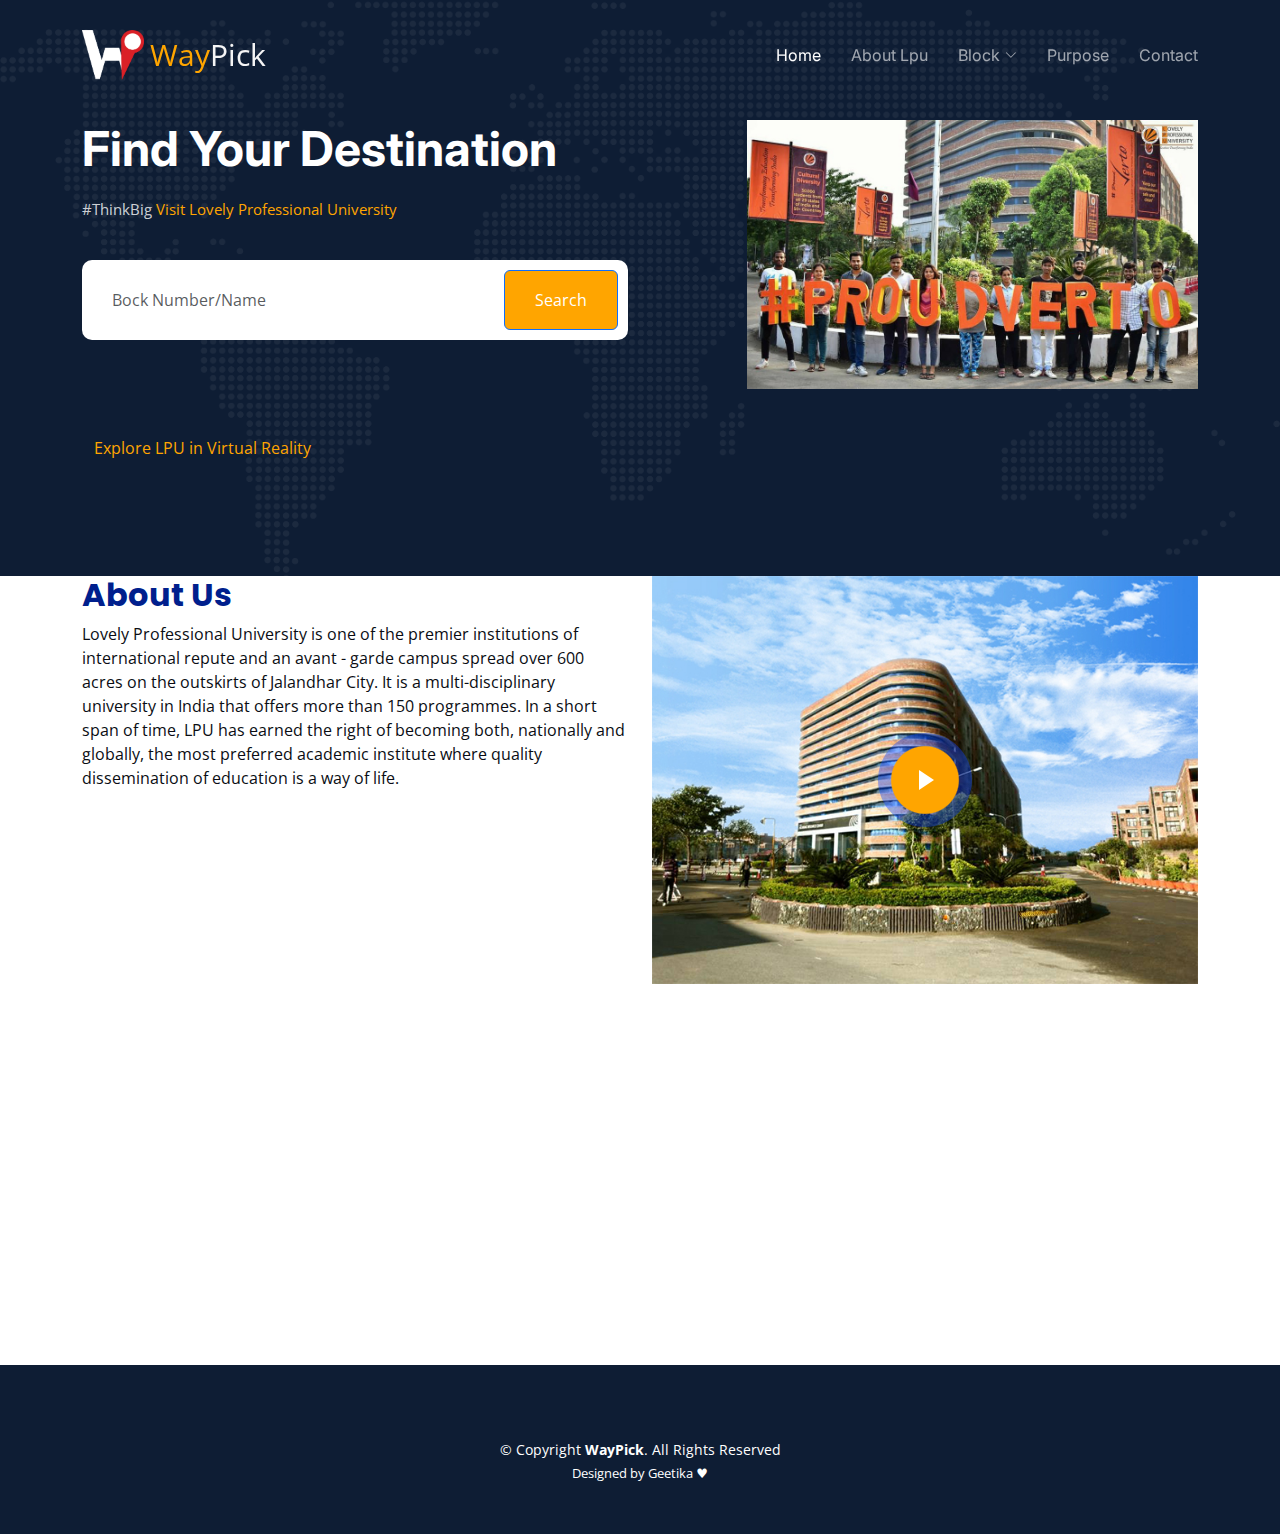
<file: index.html>
<!DOCTYPE html>
<html lang="en">

<head>
  <meta charset="utf-8">
  <meta content="width=device-width, initial-scale=1.0" name="viewport">

  <title>Way Pick - Index</title>
  <meta content="" name="description">
  <meta content="" name="keywords">

  <!-- Favicons -->
  <!-- <link href="assets/img/favicon.png" rel="icon">
  <link href="assets/img/apple-touch-icon.png" rel="apple-touch-icon"> -->

  <!-- Google Fonts -->
  <link rel="preconnect" href="https://fonts.googleapis.com">
  <link rel="preconnect" href="https://fonts.gstatic.com" crossorigin>
  <link href="https://fonts.googleapis.com/css2?family=Open+Sans:ital,wght@0,300;0,400;0,500;0,600;0,700;1,300;1,400;1,600;1,700&family=Poppins:ital,wght@0,300;0,400;0,500;0,600;0,700;1,300;1,400;1,500;1,600;1,700&family=Inter:ital,wght@0,300;0,400;0,500;0,600;0,700;1,300;1,400;1,500;1,600;1,700&display=swap" rel="stylesheet">

  <!-- Vendor CSS Files -->
  <link href="assets/vendor/bootstrap/css/bootstrap.min.css" rel="stylesheet">
  <link href="assets/vendor/bootstrap-icons/bootstrap-icons.css" rel="stylesheet">
  <link href="assets/vendor/fontawesome-free/css/all.min.css" rel="stylesheet">
  <link href="assets/vendor/glightbox/css/glightbox.min.css" rel="stylesheet">
  <link href="assets/vendor/swiper/swiper-bundle.min.css" rel="stylesheet">
  <link href="assets/vendor/aos/aos.css" rel="stylesheet">

  <!-- Template Main CSS File -->
  <link href="../assets/css/main.css" rel="stylesheet">

</head>

<body>

  <!-- ======= Header ======= -->
  <header id="header" class="header d-flex align-items-center fixed-top">
    <div class="container-fluid container-xl d-flex align-items-center justify-content-between">

      <a href="index.html" class="logo d-flex align-items-center">
       
         <img src="../assets/img/assets/img/logo.png" alt="WayPick">
        <!-- <h1 class="word">WayPick</h1> -->
        <div class="word">Way<span class="pick">Pick</span></div>
      </a>

      <i class="mobile-nav-toggle mobile-nav-show bi bi-list"></i>
      <i class="mobile-nav-toggle mobile-nav-hide d-none bi bi-x"></i>
      <nav id="navbar" class="navbar">
        <ul>
          <li><a href="index.html" class="active">Home</a></li>
          <li><a href="about.html">About Lpu</a></li>
          <li class="dropdown"><a href="#"><span>Block</span> <i class="bi bi-chevron-down dropdown-indicator"></i></a>
            <ul>
              <li><a href="https://www.google.com/maps/@31.2607326,75.7069704,3a,73.7y,237.79h,90.42t/data=!3m9!1e1!3m7!1sPPeXkt5NPYNTeQijNbwYCg!2e0!7i13312!8i6656!9m2!1b1!2i50?entry=ttu">Main Gate</a></li>
              <li class="dropdown"><a href="#"><span>Other Block</span> <i class="bi bi-chevron-down dropdown-indicator"></i></a>
                <ul>
                  <li><a href="https://www.google.com/maps/@31.2497386,75.7012347,3a,75y,233.89h,112.6t/data=!3m9!1e1!3m7!1sk_euENYH53fhEV8TKPYJPQ!2e0!7i13312!8i6656!9m2!1b1!2i50?entry=ttu">Boy's Hostel</a></li>
                  <li><a href="https://www.google.com/maps/@31.2543656,75.7011745,3a,75y,18.4h,99.93t/data=!3m10!1e1!3m8!1s17sEPMkkeUL4Kzb83N3e4w!2e0!6shttps:%2F%2Fstreetviewpixels-pa.googleapis.com%2Fv1%2Fthumbnail%3Fpanoid%3D17sEPMkkeUL4Kzb83N3e4w%26cb_client%3Dmaps_sv.tactile.gps%26w%3D203%26h%3D100%26yaw%3D144.34573%26pitch%3D0%26thumbfov%3D100!7i13312!8i6656!9m2!1b1!2i50?entry=ttu">Girl's Hostel</a></li>
               
                  <li><a href="https://www.google.com/maps/@31.2587036,75.7083964,3a,75y,217.92h,80.36t/data=!3m10!1e1!3m8!1sIwcTDgV_m5iQSJCaZEgn7Q!2e0!6shttps:%2F%2Fstreetviewpixels-pa.googleapis.com%2Fv1%2Fthumbnail%3Fpanoid%3DIwcTDgV_m5iQSJCaZEgn7Q%26cb_client%3Dmaps_sv.tactile.gps%26w%3D203%26h%3D100%26yaw%3D19.943474%26pitch%3D0%26thumbfov%3D100!7i13312!8i6656!9m2!1b1!2i50?entry=ttu">Block 1</a></li>
                  <li><a href="https://www.google.com/maps/@31.2587036,75.7083964,3a,75y,217.92h,80.36t/data=!3m10!1e1!3m8!1sIwcTDgV_m5iQSJCaZEgn7Q!2e0!6shttps:%2F%2Fstreetviewpixels-pa.googleapis.com%2Fv1%2Fthumbnail%3Fpanoid%3DIwcTDgV_m5iQSJCaZEgn7Q%26cb_client%3Dmaps_sv.tactile.gps%26w%3D203%26h%3D100%26yaw%3D19.943474%26pitch%3D0%26thumbfov%3D100!7i13312!8i6656!9m2!1b1!2i50?entry=ttu">Block 2</a></li>
                  <li><a href="https://www.google.com/maps/@31.2577329,75.7076071,3a,75y,25.9h,81.31t/data=!3m7!1e1!3m5!1sAKkqKJbPQEMgXKkqR3DWNg!2e0!6shttps:%2F%2Fstreetviewpixels-pa.googleapis.com%2Fv1%2Fthumbnail%3Fpanoid%3DAKkqKJbPQEMgXKkqR3DWNg%26cb_client%3Dmaps_sv.tactile.gps%26w%3D203%26h%3D100%26yaw%3D24.208588%26pitch%3D0%26thumbfov%3D100!7i13312!8i6656?entry=ttu">Block 3</a></li>
                  <li><a href="https://www.lpu.in/about_lpu/tour_lpu.php">Block 4</a></li>
                  <li><a href="https://www.google.com/maps/@31.2475115,75.7031732,3a,75y,141.83h,99.39t/data=!3m9!1e1!3m7!1sjlS6wKEtFOWzQiW8DxTdWw!2e0!7i13312!8i6656!9m2!1b1!2i50?entry=ttu">Block 55</a></li>
                  <li><a href="https://www.google.com/maps/@31.2462842,75.7034304,3a,75y,307.91h,98.27t/data=!3m10!1e1!3m8!1sAF1QipM8ls-yji_8KgjAWukL_e-YPgrLAu5KCxzMiBIw!2e10!3e11!7i13200!8i6600!9m2!1b1!2i50?entry=ttu">Block 57</a></li>

                  
                </ul>
              </li>
              <li><a href="https://www.google.com/maps/@31.253452,75.7047698,3a,75y,278.56h,90t/data=!3m10!1e1!3m8!1sTWAGJHCg7w6HMGoKUVjRbw!2e0!6shttps:%2F%2Fstreetviewpixels-pa.googleapis.com%2Fv1%2Fthumbnail%3Fpanoid%3DTWAGJHCg7w6HMGoKUVjRbw%26cb_client%3Dmaps_sv.tactile.gps%26w%3D203%26h%3D100%26yaw%3D62.784863%26pitch%3D0%26thumbfov%3D100!7i13312!8i6656!9m2!1b1!2i50?entry=ttu">Admission</a></li>
              <li><a href="https://www.google.com/maps/@31.2553364,75.705913,3a,75y,281.48h,90t/data=!3m11!1e1!3m9!1sAF1QipOTGGRsxbG16griyouZoxgfRW8q25KNxfYhKYoB!2e10!3e11!6shttps:%2F%2Flh5.googleusercontent.com%2Fp%2FAF1QipOTGGRsxbG16griyouZoxgfRW8q25KNxfYhKYoB%3Dw203-h100-k-no-pi0-ya315.8382-ro-0-fo100!7i8000!8i4000!9m2!1b1!2i54?entry=ttu">Uni Mall</a></li>
               <li><a href="https://www.google.com/maps/@31.2582713,75.7071569,3a,75y,332.89h,90t/data=!3m11!1e1!3m9!1sAF1QipN5Ua8tBp1vMSO0VcEp9y26NyvgyUxPqwNPbua-!2e10!3e11!6shttps:%2F%2Flh5.googleusercontent.com%2Fp%2FAF1QipN5Ua8tBp1vMSO0VcEp9y26NyvgyUxPqwNPbua-%3Dw203-h100-k-no-pi-0-ya233.88367-ro0-fo100!7i5792!8i2896!9m2!1b1!2i54?entry=ttu">Uni Hospital</a></li> 
                <li><a href="https://www.google.com/maps/@31.2512567,75.7016732,3a,75y,319.16h,90t/data=!3m10!1e1!3m8!1s4MCj8aqOMh9BKfpN3SaWcw!2e0!6shttps:%2F%2Fstreetviewpixels-pa.googleapis.com%2Fv1%2Fthumbnail%3Fpanoid%3D4MCj8aqOMh9BKfpN3SaWcw%26cb_client%3Dmaps_sv.tactile.gps%26w%3D203%26h%3D100%26yaw%3D333.40573%26pitch%3D0%26thumbfov%3D100!7i13312!8i6656!9m2!1b1!2i50?entry=ttu">Fire Station</a></li>
                 <li><a href="https://www.google.com/maps/@31.2512567,75.7016732,3a,75y,319.16h,90t/data=!3m10!1e1!3m8!1s4MCj8aqOMh9BKfpN3SaWcw!2e0!6shttps:%2F%2Fstreetviewpixels-pa.googleapis.com%2Fv1%2Fthumbnail%3Fpanoid%3D4MCj8aqOMh9BKfpN3SaWcw%26cb_client%3Dmaps_sv.tactile.gps%26w%3D203%26h%3D100%26yaw%3D333.40573%26pitch%3D0%26thumbfov%3D100!7i13312!8i6656!9m2!1b1!2i50?entry=ttu">Indoor Stadium</a></li>
              
               
                  
            </ul>
          </li>
          <li class="dragging"><a href="purpose.html">Purpose</a></li>
          <li><a href="contact.html">Contact</a></li>
          <!--<li><a class="get-a-quote" href="get-a-quote.html">Get a Quote</a></li> -->
          
          
        </ul>
      </nav><!-- .navbar -->

    </div>
  </header><!-- End Header -->
  <!-- End Header -->

  <!-- ======= Hero Section ======= -->
  <section id="hero" class="hero d-flex align-items-center">
    <div class="container">
      <div class="row gy-4 d-flex justify-content-between">
        <div class="col-lg-6 order-2 order-lg-1 d-flex flex-column justify-content-center">
          <h2 data-aos="fade-up">Find Your Destination</h2>
          <p data-aos="fade-up" data-aos-delay="100">#ThinkBig <a href="https://www.lpu.in/" class="lpu-link">Visit Lovely Professional University</a></p>
          

          <form action="#" class="form-search d-flex align-items-stretch mb-3" data-aos="fade-up" data-aos-delay="200">
            <input type="text" class="form-control" placeholder="Bock Number/Name">
            <button type="submit" class="btn btn-primary">Search</button>
          </form>

          <div class="row gy-4" data-aos="fade-up" data-aos-delay="400">

            <!-- <div class="col-lg-3 col-6">
              <div class="stats-item text-center w-100 h-100">
                <span data-purecounter-start="0" data-purecounter-end="232" data-purecounter-duration="1" class="purecounter"></span>
                <p>Clients</p>
              </div>
            </div> -->
            <!-- End Stats Item -->
<!-- 
            <div class="col-lg-3 col-6">
              <div class="stats-item text-center w-100 h-100">
                <span data-purecounter-start="0" data-purecounter-end="521" data-purecounter-duration="1" class="purecounter"></span>
                <p>Projects</p>
              </div>
            </div> -->
            <!-- End Stats Item -->

            <!-- <div class="col-lg-3 col-6">
              <div class="stats-item text-center w-100 h-100">
                <span data-purecounter-start="0" data-purecounter-end="1453" data-purecounter-duration="1" class="purecounter"></span>
                <p>Support</p>
              </div>
            </div> -->
            <!-- End Stats Item -->

            <!-- <div class="col-lg-3 col-6">
              <div class="stats-item text-center w-100 h-100">
                <span data-purecounter-start="0" data-purecounter-end="32" data-purecounter-duration="1" class="purecounter"></span>
                <p>Workers</p>
              </div>
            </div> -->
            <!-- End Stats Item -->
            <!-- <div id="virtual"> -->

              <section id="virtual" class="virtual">
              <div class="container">
                <div class="Explore LPU in Virtual Reality">
                <a href="https://vr.lpu.in/?_gl=1*y1bjem*_gcl_au*OTgxNTYyODY4LjE2OTI4NDM3ODU." class="lpu-link">Explore LPU in Virtual Reality</a>
              <div class="row gy-4" data-aos="fade-up" data-aos-delay="400"></div>
              
                <div class="row">
                  <div class="col-lg-3 col-md-4">

                

             
            </div>
            </div>
          </div>
          </div>
        </section>
            

          </div>
        </div>

        <div class="col-lg-5 order-1 order-lg-2 hero-img" data-aos="zoom-out">
          <img src="../assets/img/assets/img/chutiya verto.jpeg" class="img-fluid mb-3 mb-lg-0" alt="">
        </div>

      </div>
    </div>
  </section><!-- End Hero Section -->

  <main id="main">

    <!-- ======= Featured Services Section ======= -->
    <!-- <section id="featured-services" class="featured-services">
      <div class="container">

        <div class="row gy-4">

          <div class="col-lg-4 col-md-6 service-item d-flex" data-aos="fade-up">
            <div class="icon flex-shrink-0"><i class="fa-solid fa-cart-flatbed"></i></div>
            <div>
              <h4 class="title">Lorem Ipsum</h4>
              <p class="description">Voluptatum deleniti atque corrupti quos dolores et quas molestias excepturi sint occaecati cupiditate non provident</p>
              <a href="service-details.html" class="readmore stretched-link"><span>Learn More</span><i class="bi bi-arrow-right"></i></a>
            </div>
          </div>
          <!-- End Service Item -->

          <!-- <div class="col-lg-4 col-md-6 service-item d-flex" data-aos="fade-up" data-aos-delay="100">
            <div class="icon flex-shrink-0"><i class="fa-solid fa-truck"></i></div>
            <div>
              <h4 class="title">Dolor Sitema</h4>
              <p class="description">Minim veniam, quis nostrud exercitation ullamco laboris nisi ut aliquip ex ea commodo consequat tarad limino ata</p>
              <a href="service-details.html" class="readmore stretched-link"><span>Learn More</span><i class="bi bi-arrow-right"></i></a>
            </div>
          </div> -->
          <!-- End Service Item -->

          <!-- <div class="col-lg-4 col-md-6 service-item d-flex" data-aos="fade-up" data-aos-delay="200">
            <div class="icon flex-shrink-0"><i class="fa-solid fa-truck-ramp-box"></i></div>
            <div>
              <h4 class="title">Sed ut perspiciatis</h4>
              <p class="description">Duis aute irure dolor in reprehenderit in voluptate velit esse cillum dolore eu fugiat nulla pariatur</p>
              <a href="service-details.html" class="readmore stretched-link"><span>Learn More</span><i class="bi bi-arrow-right"></i></a>
            </div>
          </div> -->
          <!-- End Service Item -->

        <!-- </div> -->

      <!-- </div>
    </section> --> 
    <!-- End Featured Services Section -->

    <!-- ======= About Us Section ======= -->
    <section id="about" class="about pt-0">
      <div class="container" data-aos="fade-up">

        <div class="row gy-4">
          <div class="col-lg-6 position-relative align-self-start order-lg-last order-first">
            <img src="../assets/img/assets/img/building.jpeg" class="img-fluid" alt="">
            <a href="https://www.lpu.in/about_lpu/tour_lpu.php" class="glightbox play-btn"></a>
          </div>
          <div class="col-lg-6 content order-last  order-lg-first">
            <h3>About Us</h3>
            <p>
              Lovely Professional University is one of the premier institutions of international repute and an avant - garde campus spread over 600 acres on the outskirts of Jalandhar City. It is a multi-disciplinary university in India that offers more than 150 programmes. In a short span of time, LPU has earned the right of becoming both, nationally and globally, the most preferred academic institute where quality dissemination of education is a way of life.
            </p>
            <ul>
              <li data-aos="fade-up" data-aos-delay="100">
                <i class="bi bi-diagram-3"></i>
                <div>
                  <h5>Infrastructure</h5>
                  <p>college provides facilities like a language lab, a psychology lab, a science lab, canteens, wheelchairs for special students, a hotel for parents and guests, a hospital, an indoor sports complex, an open auditorium, a playground, etc.
                  </p>
                </div>
              </li>
              <li data-aos="fade-up" data-aos-delay="200">
                <i class="bi bi-fullscreen-exit"></i>
                <div>
                  <h5>Leadership</h5>
                  <p>Leadership skills include the abilities or strengths shown by people in management roles that aid in guiding and encouraging a group of people and their team toward achieving a common goal or set of goals. These skill sets include communication, negotiation, conflict resolution, decision-making, and more.
                    
                  </p>
                </div>
              </li>
              <li data-aos="fade-up" data-aos-delay="300">
                <i class="bi bi-broadcast"></i>
                <div>
                  <h5>Vision and Mission</h5>
                  <p>To undertake impactful research addressing local, national and global challenges. To prepare graduates to be lifelong learners with strong analytical and leadership skills.</p>
                </div>
              </li>
            </ul>
          </div>
        </div>

      </div>
    </section><!-- End About Us Section -->

    <!-- ======= Services Section ======= -->
    <!-- <section id="service" class="services pt-0">
      <div class="container" data-aos="fade-up">

        <div class="section-header">
          <span>Our Services</span>
          <h2>Our Services</h2>

        </div>

        <div class="row gy-4">

          <div class="col-lg-4 col-md-6" data-aos="fade-up" data-aos-delay="100">
            <div class="card">
              <div class="card-img">
                <img src="assets/img/storage-service.jpg" alt="" class="img-fluid">
              </div>
              <h3><a href="service-details.html" class="stretched-link">Storage</a></h3>
              <p>Cumque eos in qui numquam. Aut aspernatur perferendis sed atque quia voluptas quisquam repellendus temporibus itaqueofficiis odit</p>
            </div>
          </div> -->
          <!-- End Card Item -->

          <!-- <div class="col-lg-4 col-md-6" data-aos="fade-up" data-aos-delay="200">
            <div class="card">
              <div class="card-img">
                <img src="assets/img/logistics-service.jpg" alt="" class="img-fluid">
              </div>
              <h3><a href="service-details.html" class="stretched-link">Logistics</a></h3>
              <p>Asperiores provident dolor accusamus pariatur dolore nam id audantium ut et iure incidunt molestiae dolor ipsam ducimus occaecati nisi</p>
            </div>
          </div> -->
          <!-- End Card Item -->

          <!-- <div class="col-lg-4 col-md-6" data-aos="fade-up" data-aos-delay="300">
            <div class="card">
              <div class="card-img">
                <img src="assets/img/cargo-service.jpg" alt="" class="img-fluid">
              </div>
              <h3><a href="service-details.html" class="stretched-link">Cargo</a></h3>
              <p>Dicta quam similique quia architecto eos nisi aut ratione aut ipsum reiciendis sit doloremque oluptatem aut et molestiae ut et nihil</p>
            </div>
          </div> -->
          <!-- End Card Item -->

          <!-- <div class="col-lg-4 col-md-6" data-aos="fade-up" data-aos-delay="400">
            <div class="card">
              <div class="card-img">
                <img src="assets/img/trucking-service.jpg" alt="" class="img-fluid">
              </div>
              <h3><a href="service-details.html" class="stretched-link">Trucking</a></h3>
              <p>Dicta quam similique quia architecto eos nisi aut ratione aut ipsum reiciendis sit doloremque oluptatem aut et molestiae ut et nihil</p>
            </div>
          </div> -->
          <!-- End Card Item -->

          <!-- <div class="col-lg-4 col-md-6" data-aos="fade-up" data-aos-delay="500">
            <div class="card">
              <div class="card-img">
                <img src="assets/img/packaging-service.jpg" alt="" class="img-fluid">
              </div>
              <h3><a href="service-details.html" class="stretched-link">Packaging</a></h3>
              <p>Illo consequuntur quisquam delectus praesentium modi dignissimos facere vel cum onsequuntur maiores beatae consequatur magni voluptates</p>
            </div>
          </div> -->
          <!-- End Card Item -->

          <!-- <div class="col-lg-4 col-md-6" data-aos="fade-up" data-aos-delay="600">
            <div class="card">
              <div class="card-img">
                <img src="assets/img/warehousing-service.jpg" alt="" class="img-fluid">
              </div>
              <h3><a href="service-details.html" class="stretched-link">Warehousing</a></h3>
              <p>Quas assumenda non occaecati molestiae. In aut earum sed natus eatae in vero. Ab modi quisquam aut nostrum unde et qui est non quo nulla</p>
            </div>
          </div> -->
          <!-- End Card Item -->

        <!-- </div> -->

      <!-- </div>
    </section> -->
    <!-- End Services Section -->

    <!-- ======= Call To Action Section ======= -->
    <!-- <section id="call-to-action" class="call-to-action">
      <div class="container" data-aos="zoom-out">

        <div class="row justify-content-center">
          <div class="col-lg-8 text-center">
            <h3>Call To Action</h3>
            <p> Duis aute irure dolor in reprehenderit in voluptate velit esse cillum dolore eu fugiat nulla pariatur. Excepteur sint occaecat cupidatat non proident, sunt in culpa qui officia deserunt mollit anim id est laborum.</p>
            <a class="cta-btn" href="#">Call To Action</a>
          </div>
        </div>

      </div>
    </section> -->
    <!-- End Call To Action Section -->

    <!-- ======= Features Section ======= -->
    <!-- <section id="features" class="features">
      <div class="container">

        <div class="row gy-4 align-items-center features-item" data-aos="fade-up">

          <div class="col-md-5">
            <img src="assets/img/features-1.jpg" class="img-fluid" alt="">
          </div>
          <div class="col-md-7">
            <h3>Voluptatem dignissimos provident quasi corporis voluptates sit assumenda.</h3>
            <p class="fst-italic">
              Lorem ipsum dolor sit amet, consectetur adipiscing elit, sed do eiusmod tempor incididunt ut labore et dolore
              magna aliqua.
            </p>
            <ul>
              <li><i class="bi bi-check"></i> Ullamco laboris nisi ut aliquip ex ea commodo consequat.</li>
              <li><i class="bi bi-check"></i> Duis aute irure dolor in reprehenderit in voluptate velit.</li>
              <li><i class="bi bi-check"></i> Ullam est qui quos consequatur eos accusamus.</li>
            </ul>
          </div>
        </div> -->
        <!-- Features Item -->

        <!-- <div class="row gy-4 align-items-center features-item" data-aos="fade-up">
          <div class="col-md-5 order-1 order-md-2">
            <img src="assets/img/features-2.jpg" class="img-fluid" alt="">
          </div>
          <div class="col-md-7 order-2 order-md-1">
            <h3>Corporis temporibus maiores provident</h3>
            <p class="fst-italic">
              Lorem ipsum dolor sit amet, consectetur adipiscing elit, sed do eiusmod tempor incididunt ut labore et dolore
              magna aliqua.
            </p>
            <p>
              Ullamco laboris nisi ut aliquip ex ea commodo consequat. Duis aute irure dolor in reprehenderit in voluptate
              velit esse cillum dolore eu fugiat nulla pariatur. Excepteur sint occaecat cupidatat non proident, sunt in
              culpa qui officia deserunt mollit anim id est laborum
            </p>
          </div>
        </div> -->
        <!-- Features Item -->

        <!-- <div class="row gy-4 align-items-center features-item" data-aos="fade-up">
          <div class="col-md-5">
            <img src="assets/img/features-3.jpg" class="img-fluid" alt="">
          </div>
          <div class="col-md-7">
            <h3>Sunt consequatur ad ut est nulla consectetur reiciendis animi voluptas</h3>
            <p>Cupiditate placeat cupiditate placeat est ipsam culpa. Delectus quia minima quod. Sunt saepe odit aut quia voluptatem hic voluptas dolor doloremque.</p>
            <ul>
              <li><i class="bi bi-check"></i> Ullamco laboris nisi ut aliquip ex ea commodo consequat.</li>
              <li><i class="bi bi-check"></i> Duis aute irure dolor in reprehenderit in voluptate velit.</li>
              <li><i class="bi bi-check"></i> Facilis ut et voluptatem aperiam. Autem soluta ad fugiat.</li>
            </ul>
          </div>
        </div> -->
        <!-- Features Item -->

        <!-- <div class="row gy-4 align-items-center features-item" data-aos="fade-up">
          <div class="col-md-5 order-1 order-md-2">
            <img src="assets/img/features-4.jpg" class="img-fluid" alt="">
          </div>
          <div class="col-md-7 order-2 order-md-1">
            <h3>Quas et necessitatibus eaque impedit ipsum animi consequatur incidunt in</h3>
            <p class="fst-italic">
              Lorem ipsum dolor sit amet, consectetur adipiscing elit, sed do eiusmod tempor incididunt ut labore et dolore
              magna aliqua.
            </p>
            <p>
              Ullamco laboris nisi ut aliquip ex ea commodo consequat. Duis aute irure dolor in reprehenderit in voluptate
              velit esse cillum dolore eu fugiat nulla pariatur. Excepteur sint occaecat cupidatat non proident, sunt in
              culpa qui officia deserunt mollit anim id est laborum
            </p>
          </div>
        </div> -->
        <!-- Features Item -->

      <!-- </div>
    </section> -->
    <!-- End Features Section -->

    <!-- ======= Pricing Section ======= -->
    <!-- <section id="pricing" class="pricing pt-0">
      <div class="container" data-aos="fade-up">

        <div class="section-header">
          <span>Pricing</span>
          <h2>Pricing</h2>

        </div>

        <div class="row gy-4">

          <div class="col-lg-4" data-aos="fade-up" data-aos-delay="100">
            <div class="pricing-item">
              <h3>Free Plan</h3>
              <h4><sup>$</sup>0<span> / month</span></h4>
              <ul>
                <li><i class="bi bi-check"></i> Quam adipiscing vitae proin</li>
                <li><i class="bi bi-check"></i> Nec feugiat nisl pretium</li>
                <li><i class="bi bi-check"></i> Nulla at volutpat diam uteera</li>
                <li class="na"><i class="bi bi-x"></i> <span>Pharetra massa massa ultricies</span></li>
                <li class="na"><i class="bi bi-x"></i> <span>Massa ultricies mi quis hendrerit</span></li>
              </ul>
              <a href="#" class="buy-btn">Buy Now</a>
            </div>
          </div> -->
          <!-- End Pricing Item -->

          <!-- <div class="col-lg-4" data-aos="fade-up" data-aos-delay="200">
            <div class="pricing-item featured">
              <h3>Business Plan</h3>
              <h4><sup>$</sup>29<span> / month</span></h4>
              <ul>
                <li><i class="bi bi-check"></i> Quam adipiscing vitae proin</li>
                <li><i class="bi bi-check"></i> Nec feugiat nisl pretium</li>
                <li><i class="bi bi-check"></i> Nulla at volutpat diam uteera</li>
                <li><i class="bi bi-check"></i> Pharetra massa massa ultricies</li>
                <li><i class="bi bi-check"></i> Massa ultricies mi quis hendrerit</li>
              </ul>
              <a href="#" class="buy-btn">Buy Now</a>
            </div>
          </div> -->
          <!-- End Pricing Item -->

          <!-- <div class="col-lg-4" data-aos="fade-up" data-aos-delay="300">
            <div class="pricing-item">
              <h3>Developer Plan</h3>
              <h4><sup>$</sup>49<span> / month</span></h4>
              <ul>
                <li><i class="bi bi-check"></i> Quam adipiscing vitae proin</li>
                <li><i class="bi bi-check"></i> Nec feugiat nisl pretium</li>
                <li><i class="bi bi-check"></i> Nulla at volutpat diam uteera</li>
                <li><i class="bi bi-check"></i> Pharetra massa massa ultricies</li>
                <li><i class="bi bi-check"></i> Massa ultricies mi quis hendrerit</li>
              </ul>
              <a href="#" class="buy-btn">Buy Now</a>
            </div>
          </div> -->
          <!-- End Pricing Item -->

        <!-- </div>

      </div>
    </section> -->
    <!-- End Pricing Section -->

    <!-- ======= Testimonials Section ======= -->
    <!-- <section id="testimonials" class="testimonials">
      <div class="container">

        <div class="slides-1 swiper" data-aos="fade-up">
          <div class="swiper-wrapper">

            <div class="swiper-slide">
              <div class="testimonial-item">
                <img src="assets/img/testimonials/testimonials-1.jpg" class="testimonial-img" alt="">
                <h3>Saul Goodman</h3>
                <h4>Ceo &amp; Founder</h4>
                <div class="stars">
                  <i class="bi bi-star-fill"></i><i class="bi bi-star-fill"></i><i class="bi bi-star-fill"></i><i class="bi bi-star-fill"></i><i class="bi bi-star-fill"></i>
                </div>
                <p>
                  <i class="bi bi-quote quote-icon-left"></i>
                  Proin iaculis purus consequat sem cure digni ssim donec porttitora entum suscipit rhoncus. Accusantium quam, ultricies eget id, aliquam eget nibh et. Maecen aliquam, risus at semper.
                  <i class="bi bi-quote quote-icon-right"></i>
                </p>
              </div>
            </div> -->
            <!-- End testimonial item -->

            <!-- <div class="swiper-slide">
              <div class="testimonial-item">
                <img src="assets/img/testimonials/testimonials-2.jpg" class="testimonial-img" alt="">
                <h3>Sara Wilsson</h3>
                <h4>Designer</h4>
                <div class="stars">
                  <i class="bi bi-star-fill"></i><i class="bi bi-star-fill"></i><i class="bi bi-star-fill"></i><i class="bi bi-star-fill"></i><i class="bi bi-star-fill"></i>
                </div>
                <p>
                  <i class="bi bi-quote quote-icon-left"></i>
                  Export tempor illum tamen malis malis eram quae irure esse labore quem cillum quid cillum eram malis quorum velit fore eram velit sunt aliqua noster fugiat irure amet legam anim culpa.
                  <i class="bi bi-quote quote-icon-right"></i>
                </p>
              </div>
            </div> -->
            <!-- End testimonial item -->

            <!-- <div class="swiper-slide">
              <div class="testimonial-item">
                <img src="assets/img/testimonials/testimonials-3.jpg" class="testimonial-img" alt="">
                <h3>Jena Karlis</h3>
                <h4>Store Owner</h4>
                <div class="stars">
                  <i class="bi bi-star-fill"></i><i class="bi bi-star-fill"></i><i class="bi bi-star-fill"></i><i class="bi bi-star-fill"></i><i class="bi bi-star-fill"></i>
                </div>
                <p>
                  <i class="bi bi-quote quote-icon-left"></i>
                  Enim nisi quem export duis labore cillum quae magna enim sint quorum nulla quem veniam duis minim tempor labore quem eram duis noster aute amet eram fore quis sint minim.
                  <i class="bi bi-quote quote-icon-right"></i>
                </p>
              </div>
            </div> -->
            <!-- End testimonial item -->

            <!-- <div class="swiper-slide">
              <div class="testimonial-item">
                <img src="assets/img/testimonials/testimonials-4.jpg" class="testimonial-img" alt="">
                <h3>Matt Brandon</h3>
                <h4>Freelancer</h4>
                <div class="stars">
                  <i class="bi bi-star-fill"></i><i class="bi bi-star-fill"></i><i class="bi bi-star-fill"></i><i class="bi bi-star-fill"></i><i class="bi bi-star-fill"></i>
                </div>
                <p>
                  <i class="bi bi-quote quote-icon-left"></i>
                  Fugiat enim eram quae cillum dolore dolor amet nulla culpa multos export minim fugiat minim velit minim dolor enim duis veniam ipsum anim magna sunt elit fore quem dolore labore illum veniam.
                  <i class="bi bi-quote quote-icon-right"></i>
                </p>
              </div>
            </div> -->
            <!-- End testimonial item -->

            <!-- <div class="swiper-slide">
              <div class="testimonial-item">
                <img src="assets/img/testimonials/testimonials-5.jpg" class="testimonial-img" alt="">
                <h3>John Larson</h3>
                <h4>Entrepreneur</h4>
                <div class="stars">
                  <i class="bi bi-star-fill"></i><i class="bi bi-star-fill"></i><i class="bi bi-star-fill"></i><i class="bi bi-star-fill"></i><i class="bi bi-star-fill"></i>
                </div>
                <p>
                  <i class="bi bi-quote quote-icon-left"></i>
                  Quis quorum aliqua sint quem legam fore sunt eram irure aliqua veniam tempor noster veniam enim culpa labore duis sunt culpa nulla illum cillum fugiat legam esse veniam culpa fore nisi cillum quid.
                  <i class="bi bi-quote quote-icon-right"></i>
                </p>
              </div>
            </div> -->
            <!-- End testimonial item -->

          <!-- </div>
          <div class="swiper-pagination"></div>
        </div>

      </div>
    </section> -->
    <!-- End Testimonials Section -->

    <!-- ======= Frequently Asked Questions Section ======= -->
    <!-- <section id="faq" class="faq">
      <div class="container" data-aos="fade-up">

        <div class="section-header">
          <span>Frequently Asked Questions</span>
          <h2>Frequently Asked Questions</h2>

        </div>

        <div class="row justify-content-center" data-aos="fade-up" data-aos-delay="200">
          <div class="col-lg-10">

            <div class="accordion accordion-flush" id="faqlist">

              <div class="accordion-item">
                <h3 class="accordion-header">
                  <button class="accordion-button collapsed" type="button" data-bs-toggle="collapse" data-bs-target="#faq-content-1">
                    <i class="bi bi-question-circle question-icon"></i>
                    Non consectetur a erat nam at lectus urna duis?
                  </button>
                </h3>
                <div id="faq-content-1" class="accordion-collapse collapse" data-bs-parent="#faqlist">
                  <div class="accordion-body">
                    Feugiat pretium nibh ipsum consequat. Tempus iaculis urna id volutpat lacus laoreet non curabitur gravida. Venenatis lectus magna fringilla urna porttitor rhoncus dolor purus non.
                  </div>
                </div>
              </div> -->
              <!-- # Faq item-->

              <!-- <div class="accordion-item">
                <h3 class="accordion-header">
                  <button class="accordion-button collapsed" type="button" data-bs-toggle="collapse" data-bs-target="#faq-content-2">
                    <i class="bi bi-question-circle question-icon"></i>
                    Feugiat scelerisque varius morbi enim nunc faucibus a pellentesque?
                  </button>
                </h3>
                <div id="faq-content-2" class="accordion-collapse collapse" data-bs-parent="#faqlist">
                  <div class="accordion-body">
                    Dolor sit amet consectetur adipiscing elit pellentesque habitant morbi. Id interdum velit laoreet id donec ultrices. Fringilla phasellus faucibus scelerisque eleifend donec pretium. Est pellentesque elit ullamcorper dignissim. Mauris ultrices eros in cursus turpis massa tincidunt dui.
                  </div>
                </div>
              </div> -->
              <!-- # Faq item-->

              <!-- <div class="accordion-item">
                <h3 class="accordion-header">
                  <button class="accordion-button collapsed" type="button" data-bs-toggle="collapse" data-bs-target="#faq-content-3">
                    <i class="bi bi-question-circle question-icon"></i>
                    Dolor sit amet consectetur adipiscing elit pellentesque habitant morbi?
                  </button>
                </h3>
                <div id="faq-content-3" class="accordion-collapse collapse" data-bs-parent="#faqlist">
                  <div class="accordion-body">
                    Eleifend mi in nulla posuere sollicitudin aliquam ultrices sagittis orci. Faucibus pulvinar elementum integer enim. Sem nulla pharetra diam sit amet nisl suscipit. Rutrum tellus pellentesque eu tincidunt. Lectus urna duis convallis convallis tellus. Urna molestie at elementum eu facilisis sed odio morbi quis
                  </div>
                </div>
              </div> -->
              <!-- # Faq item-->

              <!-- <div class="accordion-item">
                <h3 class="accordion-header">
                  <button class="accordion-button collapsed" type="button" data-bs-toggle="collapse" data-bs-target="#faq-content-4">
                    <i class="bi bi-question-circle question-icon"></i>
                    Ac odio tempor orci dapibus. Aliquam eleifend mi in nulla?
                  </button>
                </h3>
                <div id="faq-content-4" class="accordion-collapse collapse" data-bs-parent="#faqlist">
                  <div class="accordion-body">
                    <i class="bi bi-question-circle question-icon"></i>
                    Dolor sit amet consectetur adipiscing elit pellentesque habitant morbi. Id interdum velit laoreet id donec ultrices. Fringilla phasellus faucibus scelerisque eleifend donec pretium. Est pellentesque elit ullamcorper dignissim. Mauris ultrices eros in cursus turpis massa tincidunt dui.
                  </div>
                </div>
              </div> -->
              <!-- # Faq item-->

              <!-- <div class="accordion-item">
                <h3 class="accordion-header">
                  <button class="accordion-button collapsed" type="button" data-bs-toggle="collapse" data-bs-target="#faq-content-5">
                    <i class="bi bi-question-circle question-icon"></i>
                    Tempus quam pellentesque nec nam aliquam sem et tortor consequat?
                  </button>
                </h3>
                <div id="faq-content-5" class="accordion-collapse collapse" data-bs-parent="#faqlist">
                  <div class="accordion-body">
                    Molestie a iaculis at erat pellentesque adipiscing commodo. Dignissim suspendisse in est ante in. Nunc vel risus commodo viverra maecenas accumsan. Sit amet nisl suscipit adipiscing bibendum est. Purus gravida quis blandit turpis cursus in
                  </div>
                </div>
              </div> -->
              <!-- # Faq item-->

            <!-- </div>

          </div>
        </div>

      </div>
    </section> -->
    <!-- End Frequently Asked Questions Section -->

  <!-- </main> -->
  <!-- End #main -->

  <!-- ======= Footer ======= -->
  <footer id="footer" class="footer">

    <!-- <div class="container">
      <div class="row gy-4">
        <div class="col-lg-5 col-md-12 footer-info">
          <a href="index.html" class="logo d-flex align-items-center">
            <span>Logis</span>
          </a>
          <p>Cras fermentum odio eu feugiat lide par naso tierra. Justo eget nada terra videa magna derita valies darta donna mare fermentum iaculis eu non diam phasellus.</p>
          <div class="social-links d-flex mt-4">
            <a href="#" class="twitter"><i class="bi bi-twitter"></i></a>
            <a href="#" class="facebook"><i class="bi bi-facebook"></i></a>
            <a href="#" class="instagram"><i class="bi bi-instagram"></i></a>
            <a href="#" class="linkedin"><i class="bi bi-linkedin"></i></a>
          </div>
        </div>

        <div class="col-lg-2 col-6 footer-links">
          <h4>Useful Links</h4>
          <ul>
            <li><a href="#">Home</a></li>
            <li><a href="#">About us</a></li>
            <li><a href="#">Services</a></li>
            <li><a href="#">Terms of service</a></li>
            <li><a href="#">Privacy policy</a></li>
          </ul>
        </div>

        <div class="col-lg-2 col-6 footer-links">
          <h4>Our Services</h4>
          <ul>
            <li><a href="#">Web Design</a></li>
            <li><a href="#">Web Development</a></li>
            <li><a href="#">Product Management</a></li>
            <li><a href="#">Marketing</a></li>
            <li><a href="#">Graphic Design</a></li>
          </ul>
        </div>

        <div class="col-lg-3 col-md-12 footer-contact text-center text-md-start">
          <h4>Contact Us</h4>
          <p>
            A108 Adam Street <br>
            New York, NY 535022<br>
            United States <br><br>
            <strong>Phone:</strong> +1 5589 55488 55<br>
            <strong>Email:</strong> info@example.com<br>
          </p>

        </div>

      </div>
    </div>  -->

    <div class="container mt-4">
      <div class="copyright">
        &copy; Copyright <strong><span>WayPick</span></strong>. All Rights Reserved
      </div>
      <div class="credits">
        
        Designed by <a href="#">Geetika &hearts;</a>
      </div>
    </div>

  </footer>
  <!-- End Footer -->
  <!-- End Footer -->

  <a href="#" class="scroll-top d-flex align-items-center justify-content-center"><i class="bi bi-arrow-up-short"></i></a>

  <div id="preloader"></div>

  <!-- Vendor JS Files -->
  <script src="assets/vendor/bootstrap/js/bootstrap.bundle.min.js"></script>
  <script src="assets/vendor/purecounter/purecounter_vanilla.js"></script>
  <script src="assets/vendor/glightbox/js/glightbox.min.js"></script>
  <script src="assets/vendor/swiper/swiper-bundle.min.js"></script>
  <script src="assets/vendor/aos/aos.js"></script>
  <script src="assets/vendor/php-email-form/validate.js"></script>

  <!-- Template Main JS File -->
  <script src="../assets/js/main.js"></script>

</body>

</html>
</file>
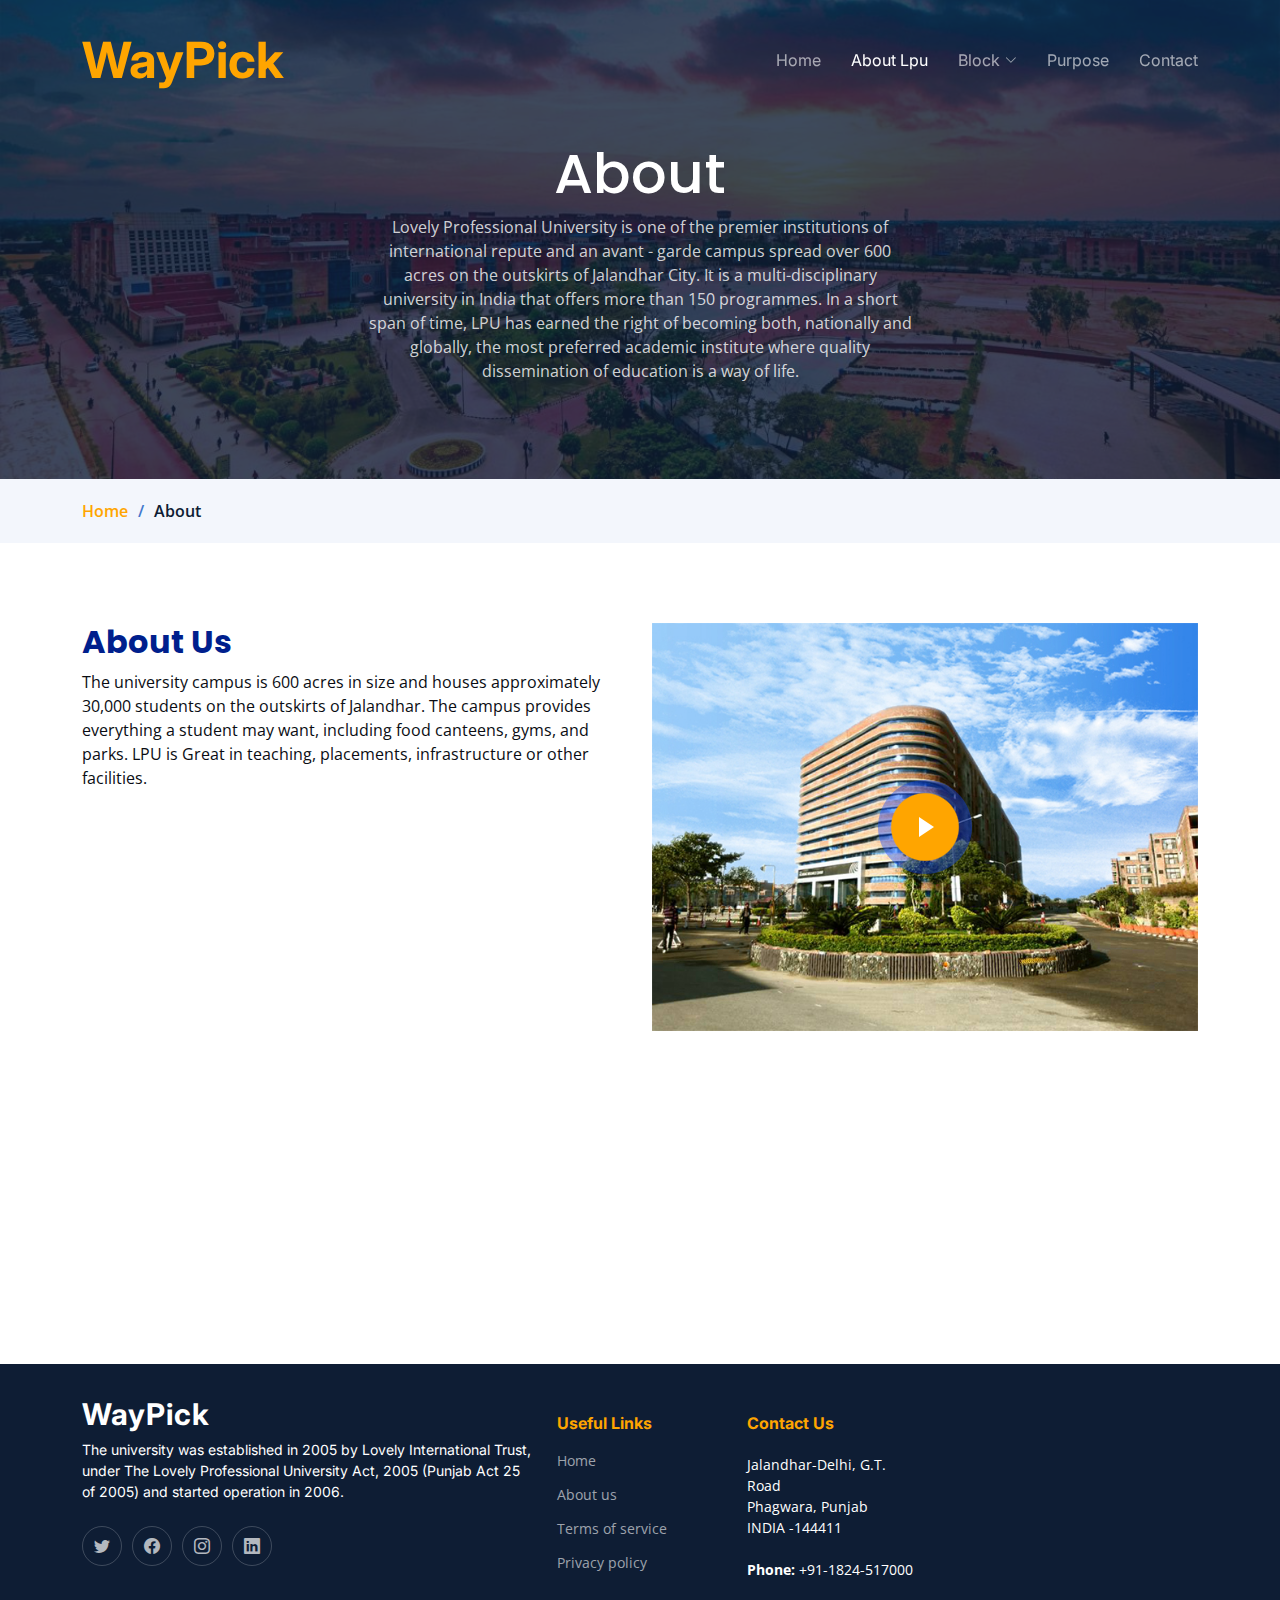
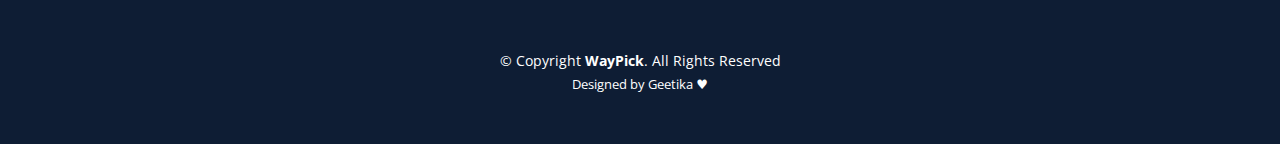
<file: about.html>
<!DOCTYPE html>
<html lang="en">

<head>
  <meta charset="utf-8">
  <meta content="width=device-width, initial-scale=1.0" name="viewport">

  <title>WayPick - About</title>
  <meta content="" name="description">
  <meta content="" name="keywords">

  <!-- Favicons -->
  <link href="../assets/img/favicon.png" rel="icon">
  <link href="../assets/img/apple-touch-icon.png" rel="apple-touch-icon">

  <!-- Google Fonts -->
  <link rel="preconnect" href="https://fonts.googleapis.com">
  <link rel="preconnect" href="https://fonts.gstatic.com" crossorigin>
  <link href="https://fonts.googleapis.com/css2?family=Open+Sans:ital,wght@0,300;0,400;0,500;0,600;0,700;1,300;1,400;1,600;1,700&family=Poppins:ital,wght@0,300;0,400;0,500;0,600;0,700;1,300;1,400;1,500;1,600;1,700&family=Inter:ital,wght@0,300;0,400;0,500;0,600;0,700;1,300;1,400;1,500;1,600;1,700&display=swap" rel="stylesheet">

  <!-- Vendor CSS Files -->
  <link href="../assets/vendor/bootstrap/css/bootstrap.min.css" rel="stylesheet">
  <link href="../assets/vendor/bootstrap-icons/bootstrap-icons.css" rel="stylesheet">
  <link href="../assets/vendor/fontawesome-free/css/all.min.css" rel="stylesheet">
  <link href="../assets/vendor/glightbox/css/glightbox.min.css" rel="stylesheet">
  <link href="../assets/vendor/swiper/swiper-bundle.min.css" rel="stylesheet">
  <link href="../assets/vendor/aos/aos.css" rel="stylesheet">

  <!-- Template Main CSS File -->
  <link href="../assets/css/main.css" rel="stylesheet">

  
</head>

<body>

  <!-- ======= Header ======= -->
  <header id="header" class="header d-flex align-items-center fixed-top">
    <div class="container-fluid container-xl d-flex align-items-center justify-content-between">

      <a href="index.html" class="logo d-flex align-items-center">
        <!-- Uncomment the line below if you also wish to use an image logo -->
        <!-- <img src="assets/img/logo.png" alt=""> -->
        <h1>WayPick</h1>
      </a>

      <i class="mobile-nav-toggle mobile-nav-show bi bi-list"></i>
      <i class="mobile-nav-toggle mobile-nav-hide d-none bi bi-x"></i>
      <nav id="navbar" class="navbar">
        <ul>
          <li><a href="index.html">Home</a></li>
          <li><a href="about.html" class="active">About Lpu</a></li>
      
          
          <li class="dropdown"><a href="#"><span>Block</span> <i class="bi bi-chevron-down dropdown-indicator"></i></a>
            <ul>
              <li><a href="https://www.google.com/maps/@31.2607326,75.7069704,3a,73.7y,237.79h,90.42t/data=!3m9!1e1!3m7!1sPPeXkt5NPYNTeQijNbwYCg!2e0!7i13312!8i6656!9m2!1b1!2i50?entry=ttu">Main Gate</a></li>
              <li class="dropdown"><a href="#"><span>Other Block</span> <i class="bi bi-chevron-down dropdown-indicator"></i></a>
                <ul>
                  <li><a href="https://www.google.com/maps/@31.2497386,75.7012347,3a,75y,233.89h,112.6t/data=!3m9!1e1!3m7!1sk_euENYH53fhEV8TKPYJPQ!2e0!7i13312!8i6656!9m2!1b1!2i50?entry=ttu">Boy's Hostel</a></li>
                  <li><a href="https://www.google.com/maps/@31.2543656,75.7011745,3a,75y,18.4h,99.93t/data=!3m10!1e1!3m8!1s17sEPMkkeUL4Kzb83N3e4w!2e0!6shttps:%2F%2Fstreetviewpixels-pa.googleapis.com%2Fv1%2Fthumbnail%3Fpanoid%3D17sEPMkkeUL4Kzb83N3e4w%26cb_client%3Dmaps_sv.tactile.gps%26w%3D203%26h%3D100%26yaw%3D144.34573%26pitch%3D0%26thumbfov%3D100!7i13312!8i6656!9m2!1b1!2i50?entry=ttu">Girl's Hostel</a></li>
               
                  <li><a href="https://www.google.com/maps/@31.2587036,75.7083964,3a,75y,217.92h,80.36t/data=!3m10!1e1!3m8!1sIwcTDgV_m5iQSJCaZEgn7Q!2e0!6shttps:%2F%2Fstreetviewpixels-pa.googleapis.com%2Fv1%2Fthumbnail%3Fpanoid%3DIwcTDgV_m5iQSJCaZEgn7Q%26cb_client%3Dmaps_sv.tactile.gps%26w%3D203%26h%3D100%26yaw%3D19.943474%26pitch%3D0%26thumbfov%3D100!7i13312!8i6656!9m2!1b1!2i50?entry=ttu">Block 1</a></li>
                  <li><a href="https://www.google.com/maps/@31.2587036,75.7083964,3a,75y,217.92h,80.36t/data=!3m10!1e1!3m8!1sIwcTDgV_m5iQSJCaZEgn7Q!2e0!6shttps:%2F%2Fstreetviewpixels-pa.googleapis.com%2Fv1%2Fthumbnail%3Fpanoid%3DIwcTDgV_m5iQSJCaZEgn7Q%26cb_client%3Dmaps_sv.tactile.gps%26w%3D203%26h%3D100%26yaw%3D19.943474%26pitch%3D0%26thumbfov%3D100!7i13312!8i6656!9m2!1b1!2i50?entry=ttu">Block 2</a></li>
                  <li><a href="https://www.google.com/maps/@31.2577329,75.7076071,3a,75y,25.9h,81.31t/data=!3m7!1e1!3m5!1sAKkqKJbPQEMgXKkqR3DWNg!2e0!6shttps:%2F%2Fstreetviewpixels-pa.googleapis.com%2Fv1%2Fthumbnail%3Fpanoid%3DAKkqKJbPQEMgXKkqR3DWNg%26cb_client%3Dmaps_sv.tactile.gps%26w%3D203%26h%3D100%26yaw%3D24.208588%26pitch%3D0%26thumbfov%3D100!7i13312!8i6656?entry=ttu">Block 3</a></li>
                  <li><a href="https://www.lpu.in/about_lpu/tour_lpu.php">Block 4</a></li>
                  <li><a href="https://www.google.com/maps/@31.2475115,75.7031732,3a,75y,141.83h,99.39t/data=!3m9!1e1!3m7!1sjlS6wKEtFOWzQiW8DxTdWw!2e0!7i13312!8i6656!9m2!1b1!2i50?entry=ttu">Block 55</a></li>
                  <li><a href="https://www.google.com/maps/@31.2462842,75.7034304,3a,75y,307.91h,98.27t/data=!3m10!1e1!3m8!1sAF1QipM8ls-yji_8KgjAWukL_e-YPgrLAu5KCxzMiBIw!2e10!3e11!7i13200!8i6600!9m2!1b1!2i50?entry=ttu">Block 57</a></li>

                  
                </ul>
              </li>
              <li><a href="https://www.google.com/maps/@31.253452,75.7047698,3a,75y,278.56h,90t/data=!3m10!1e1!3m8!1sTWAGJHCg7w6HMGoKUVjRbw!2e0!6shttps:%2F%2Fstreetviewpixels-pa.googleapis.com%2Fv1%2Fthumbnail%3Fpanoid%3DTWAGJHCg7w6HMGoKUVjRbw%26cb_client%3Dmaps_sv.tactile.gps%26w%3D203%26h%3D100%26yaw%3D62.784863%26pitch%3D0%26thumbfov%3D100!7i13312!8i6656!9m2!1b1!2i50?entry=ttu">Admission</a></li>
              <li><a href="https://www.google.com/maps/@31.2553364,75.705913,3a,75y,281.48h,90t/data=!3m11!1e1!3m9!1sAF1QipOTGGRsxbG16griyouZoxgfRW8q25KNxfYhKYoB!2e10!3e11!6shttps:%2F%2Flh5.googleusercontent.com%2Fp%2FAF1QipOTGGRsxbG16griyouZoxgfRW8q25KNxfYhKYoB%3Dw203-h100-k-no-pi0-ya315.8382-ro-0-fo100!7i8000!8i4000!9m2!1b1!2i54?entry=ttu">Uni Mall</a></li>
               <li><a href="https://www.google.com/maps/@31.2582713,75.7071569,3a,75y,332.89h,90t/data=!3m11!1e1!3m9!1sAF1QipN5Ua8tBp1vMSO0VcEp9y26NyvgyUxPqwNPbua-!2e10!3e11!6shttps:%2F%2Flh5.googleusercontent.com%2Fp%2FAF1QipN5Ua8tBp1vMSO0VcEp9y26NyvgyUxPqwNPbua-%3Dw203-h100-k-no-pi-0-ya233.88367-ro0-fo100!7i5792!8i2896!9m2!1b1!2i54?entry=ttu">Uni Hospital</a></li> 
                <li><a href="https://www.google.com/maps/@31.2512567,75.7016732,3a,75y,319.16h,90t/data=!3m10!1e1!3m8!1s4MCj8aqOMh9BKfpN3SaWcw!2e0!6shttps:%2F%2Fstreetviewpixels-pa.googleapis.com%2Fv1%2Fthumbnail%3Fpanoid%3D4MCj8aqOMh9BKfpN3SaWcw%26cb_client%3Dmaps_sv.tactile.gps%26w%3D203%26h%3D100%26yaw%3D333.40573%26pitch%3D0%26thumbfov%3D100!7i13312!8i6656!9m2!1b1!2i50?entry=ttu">Fire Station</a></li>
                 <li><a href="https://www.google.com/maps/@31.2512567,75.7016732,3a,75y,319.16h,90t/data=!3m10!1e1!3m8!1s4MCj8aqOMh9BKfpN3SaWcw!2e0!6shttps:%2F%2Fstreetviewpixels-pa.googleapis.com%2Fv1%2Fthumbnail%3Fpanoid%3D4MCj8aqOMh9BKfpN3SaWcw%26cb_client%3Dmaps_sv.tactile.gps%26w%3D203%26h%3D100%26yaw%3D333.40573%26pitch%3D0%26thumbfov%3D100!7i13312!8i6656!9m2!1b1!2i50?entry=ttu">Indoor Stadium</a></li>
              
               
                  
            </ul>
          </li>
          <li><a href="purpose.html">Purpose</a></li>
          <li><a href="contact.html">Contact</a></li>
          <!--<li><a class="get-a-quote" href="get-a-quote.html">Get a Quote</a></li> -->
        </ul>
      </nav><!-- .navbar -->

    </div>
  </header><!-- End Header -->
  <!-- End Header -->

  <main id="main">

    <!-- ======= Breadcrumbs ======= -->
    <div class="breadcrumbs">
      <div class="page-header d-flex align-items-center" style="background-image: url('../assets/img/assets/img/bigone.jpg');">
        <div class="container position-relative">
          <div class="row d-flex justify-content-center">
            <div class="col-lg-6 text-center">
              <h2>About</h2>
              <p>Lovely Professional University is one of the premier institutions of international repute and an avant - garde campus spread over 600 acres on the outskirts of Jalandhar City. It is a multi-disciplinary university in India that offers more than 150 programmes. In a short span of time, LPU has earned the right of becoming both, nationally and globally, the most preferred academic institute where quality dissemination of education is a way of life.</p>
            </div>
          </div>
        </div>
      </div>
      <nav>
        <div class="container">
          <ol>
            <li><a href="index.html">Home</a></li>
            <li>About</li>
          </ol>
        </div>
      </nav>
    </div>
    <!-- End Breadcrumbs -->

    <!-- ======= About Us Section ======= -->
    <section id="about" class="about">
      <div class="container" data-aos="fade-up">

        <div class="row gy-4">
          <div class="col-lg-6 position-relative align-self-start order-lg-last order-first">
            <img src="../assets/img/assets/img/building.jpeg" class="img-fluid" alt="">
            <a href="https://www.lpu.in/about_lpu/tour_lpu.php" class="glightbox play-btn"></a>
          </div>
          <div class="col-lg-6 content order-last  order-lg-first">
            <h3>About Us</h3>
            <p>
              The university campus is 600 acres in size and houses approximately 30,000 students on the outskirts of Jalandhar. The campus provides everything a student may want, including food canteens, gyms, and parks. LPU is Great in teaching, placements, infrastructure or other facilities.           
            </p>
            <ul>
              <li data-aos="fade-up" data-aos-delay="100">
                <i class="bi bi-diagram-3"></i>
                <div>
                  <h5>Infrastructure</h5>
                  <p>college provides facilities like a language lab, a psychology lab, a science lab, canteens, wheelchairs for special students, a hotel for parents and guests, a hospital, an indoor sports complex, an open auditorium, a playground, etc.
                  </p>
                </div>
              </li>
              <li data-aos="fade-up" data-aos-delay="200">
                <i class="bi bi-fullscreen-exit"></i>
                <div>
                  <h5>Leadership</h5>
                  <p>Leadership skills include the abilities or strengths shown by people in management roles that aid in guiding and encouraging a group of people and their team toward achieving a common goal or set of goals. These skill sets include communication, negotiation, conflict resolution, decision-making, and more.
                    
                  </p>
                </div>
              </li>
              <li data-aos="fade-up" data-aos-delay="300">
                <i class="bi bi-broadcast"></i>
                <div>
                  <h5>Vision and Mission</h5>
                  <p>To undertake impactful research addressing local, national and global challenges. To prepare graduates to be lifelong learners with strong analytical and leadership skills.</p>
                </div>
              </li>
            </ul>
          </div>
        </div>

      </div>
    </section><!-- End About Us Section -->

    <!-- ======= Stats Counter Section ======= -->
    <!-- <section id="stats-counter" class="stats-counter pt-0">
      <div class="container" data-aos="fade-up">

        <div class="row gy-4">

          <div class="col-lg-3 col-md-6">
            <div class="stats-item text-center w-100 h-100">
              <span data-purecounter-start="0" data-purecounter-end="232" data-purecounter-duration="1" class="purecounter"></span>
              <p>Clients</p>
            </div>
          </div> -->
          <!-- End Stats Item -->

          <!-- <div class="col-lg-3 col-md-6">
            <div class="stats-item text-center w-100 h-100">
              <span data-purecounter-start="0" data-purecounter-end="521" data-purecounter-duration="1" class="purecounter"></span>
              <p>Projects</p>
            </div>
          </div> -->
          <!-- End Stats Item -->

          <!-- <div class="col-lg-3 col-md-6">
            <div class="stats-item text-center w-100 h-100">
              <span data-purecounter-start="0" data-purecounter-end="1453" data-purecounter-duration="1" class="purecounter"></span>
              <p>Hours Of Support</p>
            </div>
          </div> -->
          <!-- End Stats Item -->

          <!-- <div class="col-lg-3 col-md-6">
            <div class="stats-item text-center w-100 h-100">
              <span data-purecounter-start="0" data-purecounter-end="32" data-purecounter-duration="1" class="purecounter"></span>
              <p>Workers</p>
            </div>
          </div> -->
          <!-- End Stats Item -->

        <!-- </div>

      </div>
    </section> -->
    <!-- End Stats Counter Section -->

    <!-- ======= Our Team Section ======= -->
    <!-- <section id="team" class="team pt-0">
      <div class="container" data-aos="fade-up">

        <div class="section-header">
          <span></span>
          <h2>Our Team</h2>

        </div>

        <div class="row" data-aos="fade-up" data-aos-delay="100">

          <div class="col-lg-4 col-md-6 d-flex">
            <div class="member">
              <img src="assets/img/team/team-1.jpg" class="img-fluid" alt="">
              <div class="member-content">
                <h4>Walter White</h4>
                <span>Web Development</span>
                <p>
                  Magni qui quod omnis unde et eos fuga et exercitationem. Odio veritatis perspiciatis quaerat qui aut aut aut
                </p>
                <div class="social">
                  <a href=""><i class="bi bi-twitter"></i></a>
                  <a href=""><i class="bi bi-facebook"></i></a>
                  <a href=""><i class="bi bi-instagram"></i></a>
                  <a href=""><i class="bi bi-linkedin"></i></a>
                </div>
              </div>
            </div> -->
          <!-- </div> -->
          <!-- End Team Member -->

          <!-- <div class="col-lg-4 col-md-6 d-flex">
            <div class="member">
              <img src="assets/img/team/team-2.jpg" class="img-fluid" alt="">
              <div class="member-content">
                <h4>Sarah Jhinson</h4>
                <span>Marketing</span>
                <p>
                  Repellat fugiat adipisci nemo illum nesciunt voluptas repellendus. In architecto rerum rerum temporibus
                </p>
                <div class="social">
                  <a href=""><i class="bi bi-twitter"></i></a>
                  <a href=""><i class="bi bi-facebook"></i></a>
                  <a href=""><i class="bi bi-instagram"></i></a>
                  <a href=""><i class="bi bi-linkedin"></i></a>
                </div>
              </div>
            </div> -->
          <!-- </div> -->
          <!-- End Team Member -->

          <!-- <div class="col-lg-4 col-md-6 d-flex">
            <div class="member">
              <img src="assets/img/team/team-3.jpg" class="img-fluid" alt="">
              <div class="member-content">
                <h4>William Anderson</h4>
                <span>Content</span>
                <p>
                  Voluptas necessitatibus occaecati quia. Earum totam consequuntur qui porro et laborum toro des clara
                </p>
                <div class="social">
                  <a href=""><i class="bi bi-twitter"></i></a>
                  <a href=""><i class="bi bi-facebook"></i></a>
                  <a href=""><i class="bi bi-instagram"></i></a>
                  <a href=""><i class="bi bi-linkedin"></i></a>
                </div>
              </div>
            </div> -->
          <!-- </div> -->
          <!-- End Team Member -->

        <!-- </div>

      </div>
    </section> -->
    <!-- End Our Team Section -->

    <!-- ======= Testimonials Section ======= -->
    <!-- <section id="testimonials" class="testimonials">
      <div class="container">

        <div class="slides-1 swiper" data-aos="fade-up">
          <div class="swiper-wrapper">

            <div class="swiper-slide">
              <div class="testimonial-item">
                <img src="assets/img/testimonials/testimonials-1.jpg" class="testimonial-img" alt="">
                <h3>Saul Goodman</h3>
                <h4>Ceo &amp; Founder</h4>
                <div class="stars">
                  <i class="bi bi-star-fill"></i><i class="bi bi-star-fill"></i><i class="bi bi-star-fill"></i><i class="bi bi-star-fill"></i><i class="bi bi-star-fill"></i>
                </div>
                <p>
                  <i class="bi bi-quote quote-icon-left"></i>
                  Proin iaculis purus consequat sem cure digni ssim donec porttitora entum suscipit rhoncus. Accusantium quam, ultricies eget id, aliquam eget nibh et. Maecen aliquam, risus at semper.
                  <i class="bi bi-quote quote-icon-right"></i>
                </p>
              </div>
            </div> -->
            <!-- End testimonial item -->

            <!-- <div class="swiper-slide">
              <div class="testimonial-item">
                <img src="assets/img/testimonials/testimonials-2.jpg" class="testimonial-img" alt="">
                <h3>Sara Wilsson</h3>
                <h4>Designer</h4>
                <div class="stars">
                  <i class="bi bi-star-fill"></i><i class="bi bi-star-fill"></i><i class="bi bi-star-fill"></i><i class="bi bi-star-fill"></i><i class="bi bi-star-fill"></i>
                </div>
                <p>
                  <i class="bi bi-quote quote-icon-left"></i>
                  Export tempor illum tamen malis malis eram quae irure esse labore quem cillum quid cillum eram malis quorum velit fore eram velit sunt aliqua noster fugiat irure amet legam anim culpa.
                  <i class="bi bi-quote quote-icon-right"></i>
                </p>
              </div>
            </div> -->
            <!-- End testimonial item -->

            <!-- <div class="swiper-slide">
              <div class="testimonial-item">
                <img src="assets/img/testimonials/testimonials-3.jpg" class="testimonial-img" alt="">
                <h3>Jena Karlis</h3>
                <h4>Store Owner</h4>
                <div class="stars">
                  <i class="bi bi-star-fill"></i><i class="bi bi-star-fill"></i><i class="bi bi-star-fill"></i><i class="bi bi-star-fill"></i><i class="bi bi-star-fill"></i>
                </div>
                <p>
                  <i class="bi bi-quote quote-icon-left"></i>
                  Enim nisi quem export duis labore cillum quae magna enim sint quorum nulla quem veniam duis minim tempor labore quem eram duis noster aute amet eram fore quis sint minim.
                  <i class="bi bi-quote quote-icon-right"></i>
                </p>
              </div>
            </div> -->
            <!-- End testimonial item -->

            <!-- <div class="swiper-slide">
              <div class="testimonial-item">
                <img src="assets/img/testimonials/testimonials-4.jpg" class="testimonial-img" alt="">
                <h3>Matt Brandon</h3>
                <h4>Freelancer</h4>
                <div class="stars">
                  <i class="bi bi-star-fill"></i><i class="bi bi-star-fill"></i><i class="bi bi-star-fill"></i><i class="bi bi-star-fill"></i><i class="bi bi-star-fill"></i>
                </div>
                <p>
                  <i class="bi bi-quote quote-icon-left"></i>
                  Fugiat enim eram quae cillum dolore dolor amet nulla culpa multos export minim fugiat minim velit minim dolor enim duis veniam ipsum anim magna sunt elit fore quem dolore labore illum veniam.
                  <i class="bi bi-quote quote-icon-right"></i>
                </p>
              </div>
            </div> -->
            <!-- End testimonial item -->

            <!-- <div class="swiper-slide">
              <div class="testimonial-item">
                <img src="assets/img/testimonials/testimonials-5.jpg" class="testimonial-img" alt="">
                <h3>John Larson</h3>
                <h4>Entrepreneur</h4>
                <div class="stars">
                  <i class="bi bi-star-fill"></i><i class="bi bi-star-fill"></i><i class="bi bi-star-fill"></i><i class="bi bi-star-fill"></i><i class="bi bi-star-fill"></i>
                </div>
                <p>
                  <i class="bi bi-quote quote-icon-left"></i>
                  Quis quorum aliqua sint quem legam fore sunt eram irure aliqua veniam tempor noster veniam enim culpa labore duis sunt culpa nulla illum cillum fugiat legam esse veniam culpa fore nisi cillum quid.
                  <i class="bi bi-quote quote-icon-right"></i>
                </p>
              </div>
            </div> -->
            <!-- End testimonial item -->
<!-- 
          </div>
          <div class="swiper-pagination"></div>
        </div>

      </div>
    </section> -->
    <!-- End Testimonials Section -->

    <!-- ======= Frequently Asked Questions Section ======= -->
    <!-- <section id="faq" class="faq">
      <div class="container" data-aos="fade-up">

        <div class="section-header">
          <span>Frequently Asked Questions</span>
          <h2>Frequently Asked Questions</h2>

        </div>

        <div class="row justify-content-center" data-aos="fade-up" data-aos-delay="200">
          <div class="col-lg-10">

            <div class="accordion accordion-flush" id="faqlist">

              <div class="accordion-item">
                <h3 class="accordion-header">
                  <button class="accordion-button collapsed" type="button" data-bs-toggle="collapse" data-bs-target="#faq-content-1">
                    <i class="bi bi-question-circle question-icon"></i>
                    Non consectetur a erat nam at lectus urna duis?
                  </button>
                </h3>
                <div id="faq-content-1" class="accordion-collapse collapse" data-bs-parent="#faqlist">
                  <div class="accordion-body">
                    Feugiat pretium nibh ipsum consequat. Tempus iaculis urna id volutpat lacus laoreet non curabitur gravida. Venenatis lectus magna fringilla urna porttitor rhoncus dolor purus non.
                  </div>
                </div> -->
              <!-- </div> -->
              <!-- # Faq item-->

              <!-- <div class="accordion-item">
                <h3 class="accordion-header">
                  <button class="accordion-button collapsed" type="button" data-bs-toggle="collapse" data-bs-target="#faq-content-2">
                    <i class="bi bi-question-circle question-icon"></i>
                    Feugiat scelerisque varius morbi enim nunc faucibus a pellentesque?
                  </button>
                </h3>
                <div id="faq-content-2" class="accordion-collapse collapse" data-bs-parent="#faqlist">
                  <div class="accordion-body">
                    Dolor sit amet consectetur adipiscing elit pellentesque habitant morbi. Id interdum velit laoreet id donec ultrices. Fringilla phasellus faucibus scelerisque eleifend donec pretium. Est pellentesque elit ullamcorper dignissim. Mauris ultrices eros in cursus turpis massa tincidunt dui.
                  </div>
                </div>
              </div> -->
              <!-- # Faq item-->

              <!-- <div class="accordion-item">
                <h3 class="accordion-header">
                  <button class="accordion-button collapsed" type="button" data-bs-toggle="collapse" data-bs-target="#faq-content-3">
                    <i class="bi bi-question-circle question-icon"></i>
                    Dolor sit amet consectetur adipiscing elit pellentesque habitant morbi?
                  </button>
                </h3>
                <div id="faq-content-3" class="accordion-collapse collapse" data-bs-parent="#faqlist">
                  <div class="accordion-body">
                    Eleifend mi in nulla posuere sollicitudin aliquam ultrices sagittis orci. Faucibus pulvinar elementum integer enim. Sem nulla pharetra diam sit amet nisl suscipit. Rutrum tellus pellentesque eu tincidunt. Lectus urna duis convallis convallis tellus. Urna molestie at elementum eu facilisis sed odio morbi quis
                  </div>
                </div>
              </div> -->
              <!-- # Faq item-->

              <!-- <div class="accordion-item">
                <h3 class="accordion-header">
                  <button class="accordion-button collapsed" type="button" data-bs-toggle="collapse" data-bs-target="#faq-content-4">
                    <i class="bi bi-question-circle question-icon"></i>
                    Ac odio tempor orci dapibus. Aliquam eleifend mi in nulla?
                  </button>
                </h3>
                <div id="faq-content-4" class="accordion-collapse collapse" data-bs-parent="#faqlist">
                  <div class="accordion-body">
                    <i class="bi bi-question-circle question-icon"></i>
                    Dolor sit amet consectetur adipiscing elit pellentesque habitant morbi. Id interdum velit laoreet id donec ultrices. Fringilla phasellus faucibus scelerisque eleifend donec pretium. Est pellentesque elit ullamcorper dignissim. Mauris ultrices eros in cursus turpis massa tincidunt dui.
                  </div>
                </div>
              </div> -->
              <!-- # Faq item-->

              <!-- <div class="accordion-item">
                <h3 class="accordion-header">
                  <button class="accordion-button collapsed" type="button" data-bs-toggle="collapse" data-bs-target="#faq-content-5">
                    <i class="bi bi-question-circle question-icon"></i>
                    Tempus quam pellentesque nec nam aliquam sem et tortor consequat?
                  </button>
                </h3>
                <div id="faq-content-5" class="accordion-collapse collapse" data-bs-parent="#faqlist">
                  <div class="accordion-body">
                    Molestie a iaculis at erat pellentesque adipiscing commodo. Dignissim suspendisse in est ante in. Nunc vel risus commodo viverra maecenas accumsan. Sit amet nisl suscipit adipiscing bibendum est. Purus gravida quis blandit turpis cursus in
                  </div>
                </div>
              </div> -->
              <!-- # Faq item-->

            <!-- </div>

          </div>
        </div>

      </div>
    </section> -->
    <!-- End Frequently Asked Questions Section -->

  <!-- </main> -->
  <!-- End #main -->

  <!-- ======= Footer ======= -->
  <footer id="footer" class="footer">

    <div class="container">
      <div class="row gy-4">
        <div class="col-lg-5 col-md-12 footer-info">
          <a href="index.html" class="logo d-flex align-items-center">
            <span>WayPick</span>
          </a>
          <p>The university was established in 2005 by Lovely International Trust, under The Lovely Professional University Act, 2005 (Punjab Act 25 of 2005) and started operation in 2006.</p>
          <div class="social-links d-flex mt-4">
            <a href="https://twitter.com/lpuuniversity" class="twitter"><i class="bi bi-twitter"></i></a>
            <a href="https://www.facebook.com/LPUUniversity" class="facebook"><i class="bi bi-facebook"></i></a>
            <a href="https://www.instagram.com/lpuuniversity/?hl=en" class="instagram"><i class="bi bi-instagram"></i></a>
            <a href="https://www.linkedin.com/school/lovely-professional-university/" class="linkedin"><i class="bi bi-linkedin"></i></a>
          </div>
        </div>

        <div class="col-lg-2 col-6 footer-links">
          <h4>Useful Links</h4>
          <ul>
            <li><a href="index.html">Home</a></li>
            <li><a href="#">About us</a></li>
            <!--<li><a href="#">Services</a></li>-->
            <li><a href="#">Terms of service</a></li>
            <li><a href="#">Privacy policy</a></li>
          </ul>
        </div>

        <!--<div class="col-lg-2 col-6 footer-links">
          <h4>Our Services</h4>
          <ul>
            <li><a href="#">Web Design</a></li>
            <li><a href="#">Web Development</a></li>
            <li><a href="#">Product Management</a></li>
            <li><a href="#">Marketing</a></li>
            <li><a href="#">Graphic Design</a></li>
          </ul>
        </div> -->

        <div class="col-lg-2 col-6 footer-links">
          <h4>Contact Us</h4>
          <p>
            Jalandhar-Delhi, G.T. Road <br>
            Phagwara, Punjab<br>
           INDIA -144411 <br><br>
            <strong>Phone:</strong> +91-1824-517000<br>
          </p>

        </div>

      </div>
    </div>

    <div class="container mt-4">
      <div class="copyright">
        &copy; Copyright <strong><span>WayPick</span></strong>. All Rights Reserved
      </div>
      <div class="credits">
        <!-- All the links in the footer should remain intact. -->
        <!-- You can delete the links only if you purchased the pro version. -->
        <!-- Licensing information: https://bootstrapmade.com/license/ -->
        <!-- Purchase the pro version with working PHP/AJAX contact form: https://bootstrapmade.com/logis-bootstrap-logistics-website-template/ -->
        Designed by <a href="#">Geetika &hearts;</a>
      </div>
    </div>

  </footer><!-- End Footer -->
  <!-- End Footer -->

  <a href="#" class="scroll-top d-flex align-items-center justify-content-center"><i class="bi bi-arrow-up-short"></i></a>

  <div id="preloader"></div>

  <!-- Vendor JS Files -->
  <script src="assets/vendor/bootstrap/js/bootstrap.bundle.min.js"></script>
  <script src="assets/vendor/purecounter/purecounter_vanilla.js"></script>
  <script src="assets/vendor/glightbox/js/glightbox.min.js"></script>
  <script src="assets/vendor/swiper/swiper-bundle.min.js"></script>
  <script src="assets/vendor/aos/aos.js"></script>
  <script src="assets/vendor/php-email-form/validate.js"></script>

  <!-- Template Main JS File -->
  <script src="../assets/js/main.js"></script>

</body>

</html>
</file>
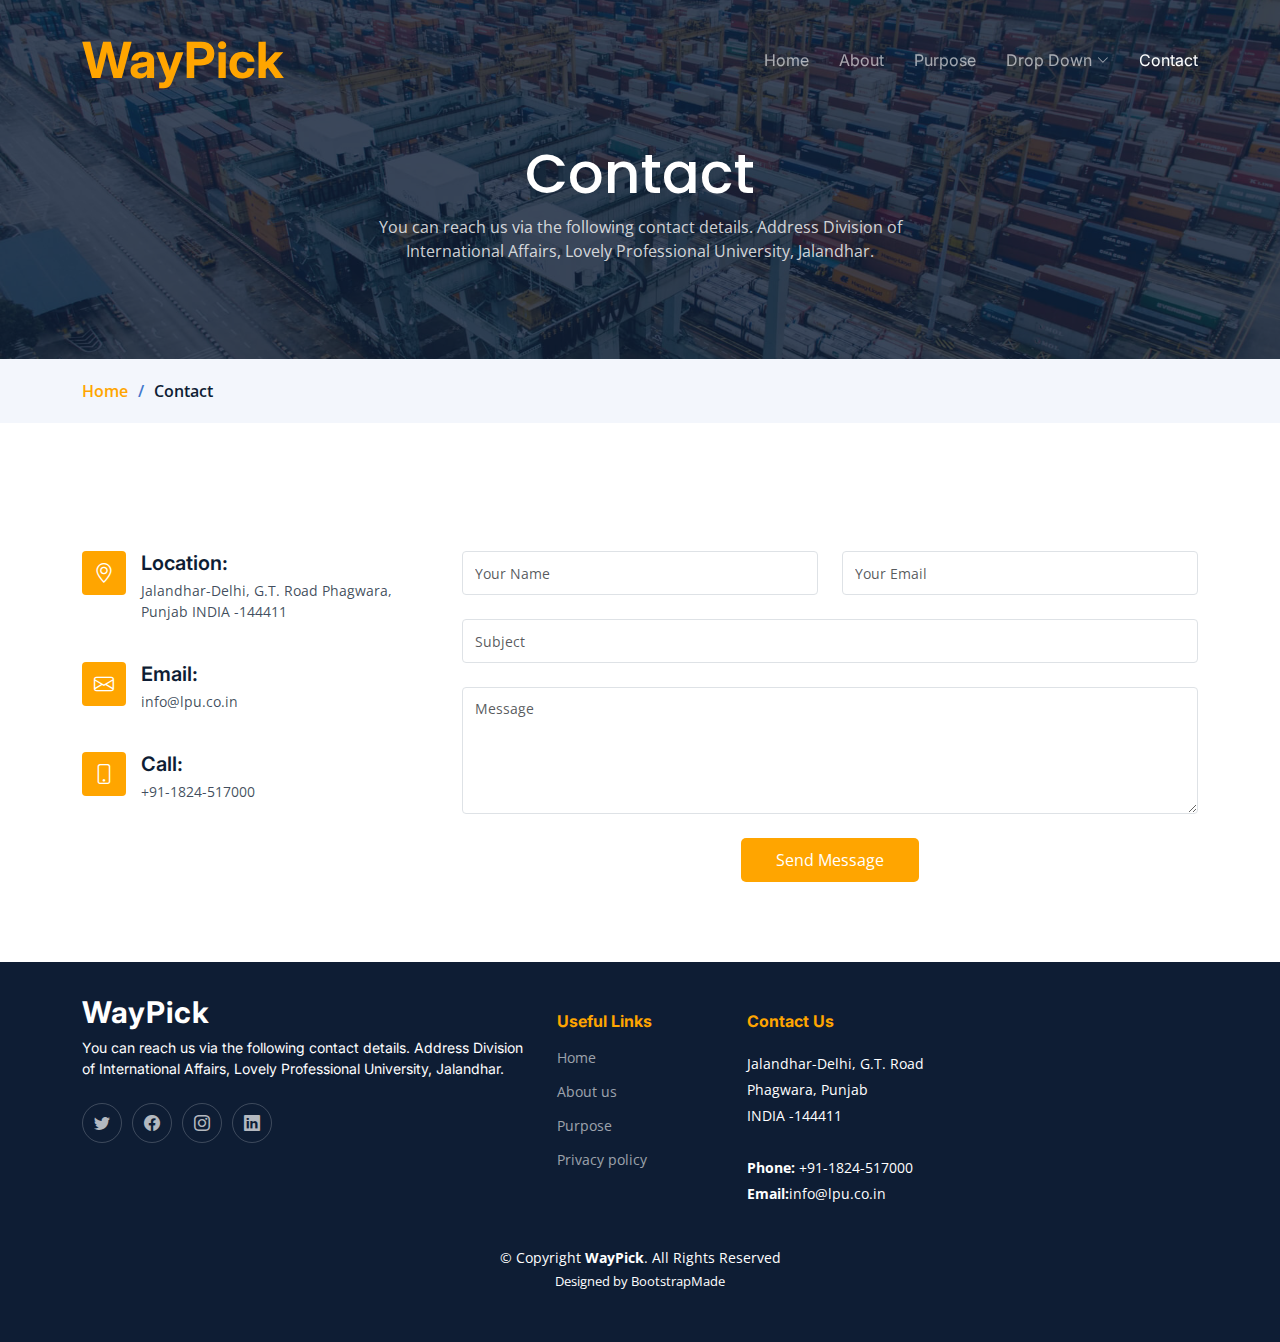
<file: contact.html>
<!DOCTYPE html>
<html lang="en">

<head>
  <meta charset="utf-8">
  <meta content="width=device-width, initial-scale=1.0" name="viewport">

  <title>WayPick - Contact</title>
  <meta content="" name="description">
  <meta content="" name="keywords">

  <!-- Favicons -->
  <link href="assets/img/favicon.png" rel="icon">
  <link href="assets/img/apple-touch-icon.png" rel="apple-touch-icon">

  <!-- Google Fonts -->
  <link rel="preconnect" href="https://fonts.googleapis.com">
  <link rel="preconnect" href="https://fonts.gstatic.com" crossorigin>
  <link href="https://fonts.googleapis.com/css2?family=Open+Sans:ital,wght@0,300;0,400;0,500;0,600;0,700;1,300;1,400;1,600;1,700&family=Poppins:ital,wght@0,300;0,400;0,500;0,600;0,700;1,300;1,400;1,500;1,600;1,700&family=Inter:ital,wght@0,300;0,400;0,500;0,600;0,700;1,300;1,400;1,500;1,600;1,700&display=swap" rel="stylesheet">

  <!-- Vendor CSS Files -->
  <link href="assets/vendor/bootstrap/css/bootstrap.min.css" rel="stylesheet">
  <link href="assets/vendor/bootstrap-icons/bootstrap-icons.css" rel="stylesheet">
  <link href="assets/vendor/fontawesome-free/css/all.min.css" rel="stylesheet">
  <link href="assets/vendor/glightbox/css/glightbox.min.css" rel="stylesheet">
  <link href="assets/vendor/swiper/swiper-bundle.min.css" rel="stylesheet">
  <link href="assets/vendor/aos/aos.css" rel="stylesheet">

  <!-- Template Main CSS File -->
  <link href="../assets/css/main.css" rel="stylesheet">

  
</head>

<body>

  <!-- ======= Header ======= -->
  <header id="header" class="header d-flex align-items-center fixed-top">
    <div class="container-fluid container-xl d-flex align-items-center justify-content-between">

      <a href="index.html" class="logo d-flex align-items-center">
        <!-- Uncomment the line below if you also wish to use an image logo -->
        <!-- <img src="assets/img/logo.png" alt=""> -->
        <h1>WayPick</h1>
      </a>

      <i class="mobile-nav-toggle mobile-nav-show bi bi-list"></i>
      <i class="mobile-nav-toggle mobile-nav-hide d-none bi bi-x"></i>
      <nav id="navbar" class="navbar">
        <ul>
          <li><a href="index.html">Home</a></li>
          <li><a href="about.html">About</a></li>
          <!--<li><a href="services.html">Services</a></li>-->
          <li><a href="purpose.html">Purpose</a></li>
          <li class="dropdown"><a href="#"><span>Drop Down</span> <i class="bi bi-chevron-down dropdown-indicator"></i></a>
            <ul>
              <li><a href="#">Drop Down 1</a></li>
              <li class="dropdown"><a href="#"><span>Deep Drop Down</span> <i class="bi bi-chevron-down dropdown-indicator"></i></a>
                <ul>
                  <li><a href="#">Deep Drop Down 1</a></li>
                  <li><a href="#">Deep Drop Down 2</a></li>
                  <li><a href="#">Deep Drop Down 3</a></li>
                  <li><a href="#">Deep Drop Down 4</a></li>
                  <li><a href="#">Deep Drop Down 5</a></li>
                </ul>
              </li>
              <li><a href="#">Drop Down 2</a></li>
              <li><a href="#">Drop Down 3</a></li>
              <li><a href="#">Drop Down 4</a></li>
            </ul>
          </li>
          <li><a href="contact.html" class="active">Contact</a></li>
          <!--<li><a class="get-a-quote" href="get-a-quote.html">Get a Quote</a></li>-->
        </ul>
      </nav><!-- .navbar -->

    </div>
  </header><!-- End Header -->
  <!-- End Header -->

  <main id="main">

    <!-- ======= Breadcrumbs ======= -->
    <div class="breadcrumbs">
      <div class="page-header d-flex align-items-center" style="background-image: url('assets/img/page-header.jpg');">
        <div class="container position-relative">
          <div class="row d-flex justify-content-center">
            <div class="col-lg-6 text-center">
              <h2>Contact</h2>
              <p>You can reach us via the following contact details. Address Division of International Affairs, Lovely Professional University, Jalandhar.</p>
            </div>
          </div>
        </div>
      </div>
      <nav>
        <div class="container">
          <ol>
            <li><a href="index.html">Home</a></li>
            <li>Contact</li>
          </ol>
        </div>
      </nav>
    </div><!-- End Breadcrumbs -->

    <!-- ======= Contact Section ======= -->
    <section id="contact" class="contact">
      <div class="container" data-aos="fade-up">

        <!--<div>
          <iframe style="border:0; width: 100%; height: 340px;" src="https://www.google.com/maps/embed?pb=!1m14!1m8!1m3!1d12097.433213460943!2d-74.0062269!3d40.7101282!3m2!1i1024!2i768!4f13.1!3m3!1m2!1s0x0%3A0xb89d1fe6bc499443!2sDowntown+Conference+Center!5e0!3m2!1smk!2sbg!4v1539943755621" frameborder="0" allowfullscreen></iframe>
        </div>-->
        <!-- End Google Maps -->

        <div class="row gy-4 mt-4">

          <div class="col-lg-4">

            <div class="info-item d-flex">
              <i class="bi bi-geo-alt flex-shrink-0"></i>
              <div>
                <h4>Location:</h4>
                <p>Jalandhar-Delhi, G.T. Road
                   Phagwara, Punjab
                   INDIA -144411</p>
              </div>
            </div><!-- End Info Item -->

            <div class="info-item d-flex">
              <i class="bi bi-envelope flex-shrink-0"></i>
              <div>
                <h4>Email:</h4>
                <p>info@lpu.co.in</p>
              </div>
            </div><!-- End Info Item -->

            <div class="info-item d-flex">
              <i class="bi bi-phone flex-shrink-0"></i>
              <div>
                <h4>Call:</h4>
                <p>+91-1824-517000</p>
              </div>
            </div><!-- End Info Item -->

          </div>

          <div class="col-lg-8">
            <form action="forms/contact.php" method="post" role="form" class="php-email-form">
              <div class="row">
                <div class="col-md-6 form-group">
                  <input type="text" name="name" class="form-control" id="name" placeholder="Your Name" required>
                </div>
                <div class="col-md-6 form-group mt-3 mt-md-0">
                  <input type="email" class="form-control" name="email" id="email" placeholder="Your Email" required>
                </div>
              </div>
              <div class="form-group mt-3">
                <input type="text" class="form-control" name="subject" id="subject" placeholder="Subject" required>
              </div>
              <div class="form-group mt-3">
                <textarea class="form-control" name="message" rows="5" placeholder="Message" required></textarea>
              </div>
              <div class="my-3">
                <div class="loading">Loading</div>
                <div class="error-message"></div>
                <div class="sent-message">Your message has been sent. Thank you!</div>
              </div>
              <div class="text-center"><button type="submit">Send Message</button></div>
            </form>
          </div><!-- End Contact Form -->

        </div>

      </div>
    </section><!-- End Contact Section -->

  </main><!-- End #main -->

  <!-- ======= Footer ======= -->
  <footer id="footer" class="footer">

    <div class="container">
      <div class="row gy-4">
        <div class="col-lg-5 col-md-12 footer-info">
          <a href="index.html" class="logo d-flex align-items-center">
            <span>WayPick</span>
          </a>
          <p>You can reach us via the following contact details. Address Division of International Affairs, Lovely Professional University, Jalandhar.</p>
          <div class="social-links d-flex mt-4">
            <a href="#" class="twitter"><i class="bi bi-twitter"></i></a>
            <a href="#" class="facebook"><i class="bi bi-facebook"></i></a>
            <a href="#" class="instagram"><i class="bi bi-instagram"></i></a>
            <a href="#" class="linkedin"><i class="bi bi-linkedin"></i></a>
          </div>
        </div>

        <div class="col-lg-2 col-6 footer-links">
          <h4>Useful Links</h4>
          <ul>
            <li><a href="index.html">Home</a></li>
            <li><a href="about.html">About us</a></li>
           <!-- <li><a href="#">Services</a></li>-->
            <li><a href="purpose.html">Purpose</a></li>
            <li><a href="#">Privacy policy</a></li>
          </ul>
        </div>

       <!-- <div class="col-lg-2 col-6 footer-links">
          <h4>Our Services</h4>
          <ul>
            <li><a href="#">Web Design</a></li>
            <li><a href="#">Web Development</a></li>
            <li><a href="#">Product Management</a></li>
            <li><a href="#">Marketing</a></li>
            <li><a href="#">Graphic Design</a></li>
          </ul>
        </div>-->

        <div class="col-lg-3 col-md-12 footer-contact text-center text-md-start">
          <h4>Contact Us</h4>
          <p>
            Jalandhar-Delhi, G.T. Road <br>
            Phagwara, Punjab<br>
            INDIA -144411 <br><br>
            <strong>Phone:</strong> +91-1824-517000<br>
           <strong>Email:</strong>info@lpu.co.in<br>
          </p>

        </div>

      </div>
    </div>

    <div class="container mt-4">
      <div class="copyright">
        &copy; Copyright <strong><span>WayPick</span></strong>. All Rights Reserved
      </div>
      <div class="credits">
        <!-- All the links in the footer should remain intact. -->
        <!-- You can delete the links only if you purchased the pro version. -->
        <!-- Licensing information: https://bootstrapmade.com/license/ -->
        <!-- Purchase the pro version with working PHP/AJAX contact form: https://bootstrapmade.com/logis-bootstrap-logistics-website-template/ -->
        Designed by <a href="https://bootstrapmade.com/">BootstrapMade</a>
      </div>
    </div>

  </footer><!-- End Footer -->
  <!-- End Footer -->

  <a href="#" class="scroll-top d-flex align-items-center justify-content-center"><i class="bi bi-arrow-up-short"></i></a>

  <div id="preloader"></div>

  <!-- Vendor JS Files -->
  <script src="assets/vendor/bootstrap/js/bootstrap.bundle.min.js"></script>
  <script src="assets/vendor/purecounter/purecounter_vanilla.js"></script>
  <script src="assets/vendor/glightbox/js/glightbox.min.js"></script>
  <script src="assets/vendor/swiper/swiper-bundle.min.js"></script>
  <script src="assets/vendor/aos/aos.js"></script>
  <script src="assets/vendor/php-email-form/validate.js"></script>

  <!-- Template Main JS File -->
  <script src="assets/js/main.js"></script>

</body>

</html>
</file>
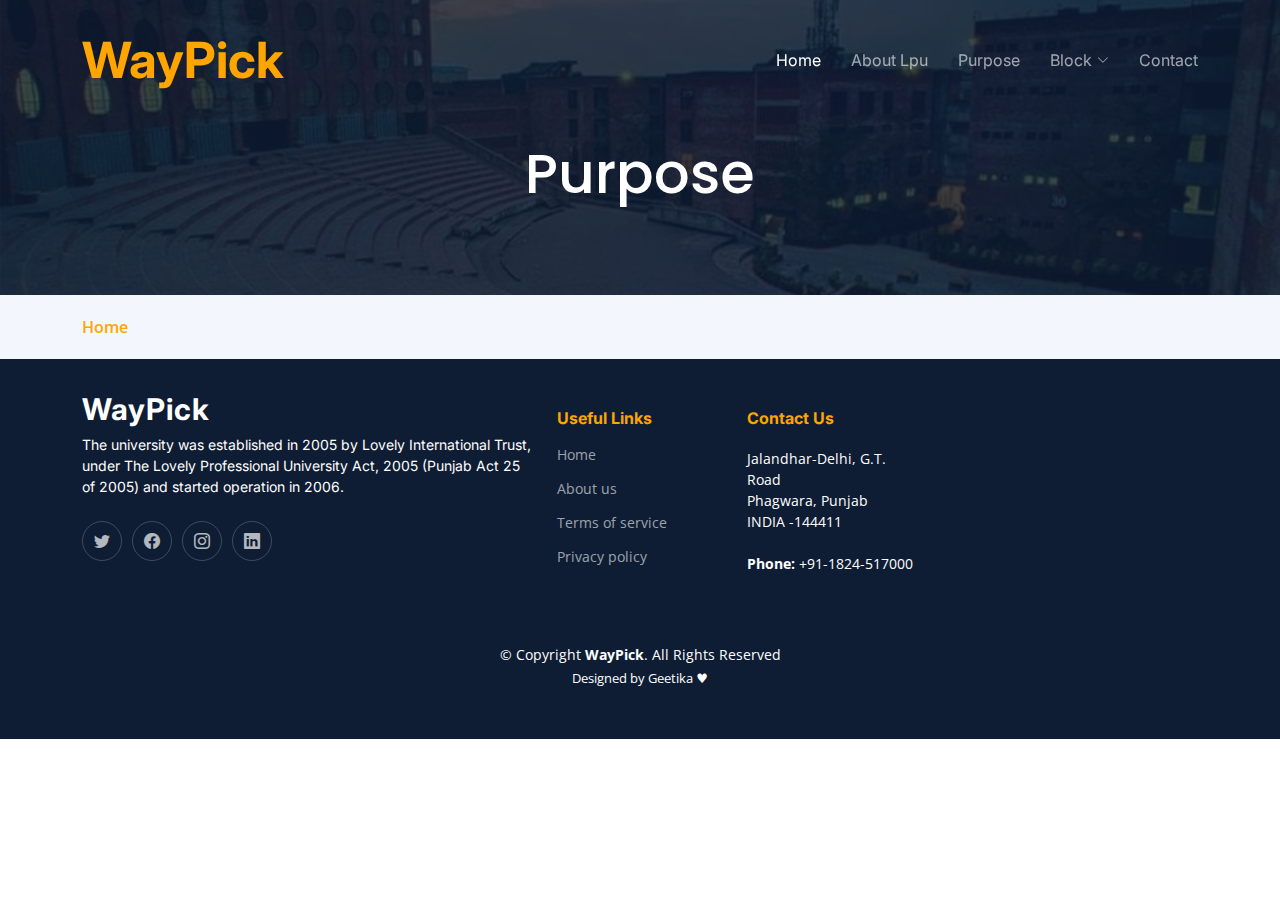
<file: purpose.html>
<!DOCTYPE html>
<html lang="en">

<head>
  <meta charset="utf-8">
  <meta content="width=device-width, initial-scale=1.0" name="viewport">

  <title>WayPick - Pricing</title>
  <meta content="" name="description">
  <meta content="" name="keywords">

  <!-- Favicons -->
  <link href="assets/img/favicon.png" rel="icon">
  <link href="assets/img/apple-touch-icon.png" rel="apple-touch-icon">

  <!-- Google Fonts -->
  <link rel="preconnect" href="https://fonts.googleapis.com">
  <link rel="preconnect" href="https://fonts.gstatic.com" crossorigin>
  <link href="https://fonts.googleapis.com/css2?family=Open+Sans:ital,wght@0,300;0,400;0,500;0,600;0,700;1,300;1,400;1,600;1,700&family=Poppins:ital,wght@0,300;0,400;0,500;0,600;0,700;1,300;1,400;1,500;1,600;1,700&family=Inter:ital,wght@0,300;0,400;0,500;0,600;0,700;1,300;1,400;1,500;1,600;1,700&display=swap" rel="stylesheet">

  <!-- Vendor CSS Files -->
  <link href="assets/vendor/bootstrap/css/bootstrap.min.css" rel="stylesheet">
  <link href="assets/vendor/bootstrap-icons/bootstrap-icons.css" rel="stylesheet">
  <link href="assets/vendor/fontawesome-free/css/all.min.css" rel="stylesheet">
  <link href="assets/vendor/glightbox/css/glightbox.min.css" rel="stylesheet">
  <link href="assets/vendor/swiper/swiper-bundle.min.css" rel="stylesheet">
  <link href="assets/vendor/aos/aos.css" rel="stylesheet">

  <!-- Template Main CSS File -->
  <link href="../assets/css/main.css" rel="stylesheet">

  <!-- =======================================================
  * Template Name: Logis
  * Updated: Jul 27 2023 with Bootstrap v5.3.1
  * Template URL: https://bootstrapmade.com/logis-bootstrap-logistics-website-template/
  * Author: BootstrapMade.com
  * License: https://bootstrapmade.com/license/
  ======================================================== -->
</head>

<body>

  <!-- ======= Header ======= -->
  <header id="header" class="header d-flex align-items-center fixed-top">
    <div class="container-fluid container-xl d-flex align-items-center justify-content-between">

      <a href="index.html" class="logo d-flex align-items-center">
        <!-- Uncomment the line below if you also wish to use an image logo -->
        <!-- <img src="assets/img/logo.png" alt=""> -->
        <h1>WayPick</h1>
      </a>

      <i class="mobile-nav-toggle mobile-nav-show bi bi-list"></i>
      <i class="mobile-nav-toggle mobile-nav-hide d-none bi bi-x"></i>
      <nav id="navbar" class="navbar">
        <ul>
          <li><a href="index.html" class="active">Home</a></li>
          <li><a href="about.html">About Lpu</a></li>
          
          <li class="dragging"><a href="purpose.html">Purpose</a></li>
          <li class="dropdown"><a href="#"><span>Block</span> <i class="bi bi-chevron-down dropdown-indicator"></i></a>
            <ul>
              <li><a href="https://www.google.com/maps/@31.2607326,75.7069704,3a,73.7y,237.79h,90.42t/data=!3m9!1e1!3m7!1sPPeXkt5NPYNTeQijNbwYCg!2e0!7i13312!8i6656!9m2!1b1!2i50?entry=ttu">Main Gate</a></li>
              <li class="dropdown"><a href="#"><span>Other Block</span> <i class="bi bi-chevron-down dropdown-indicator"></i></a>
                <ul>
                  <li><a href="https://www.google.com/maps/@31.2497386,75.7012347,3a,75y,233.89h,112.6t/data=!3m9!1e1!3m7!1sk_euENYH53fhEV8TKPYJPQ!2e0!7i13312!8i6656!9m2!1b1!2i50?entry=ttu">Boy's Hostel</a></li>
                  <li><a href="https://www.google.com/maps/@31.2543656,75.7011745,3a,75y,18.4h,99.93t/data=!3m10!1e1!3m8!1s17sEPMkkeUL4Kzb83N3e4w!2e0!6shttps:%2F%2Fstreetviewpixels-pa.googleapis.com%2Fv1%2Fthumbnail%3Fpanoid%3D17sEPMkkeUL4Kzb83N3e4w%26cb_client%3Dmaps_sv.tactile.gps%26w%3D203%26h%3D100%26yaw%3D144.34573%26pitch%3D0%26thumbfov%3D100!7i13312!8i6656!9m2!1b1!2i50?entry=ttu">Girl's Hostel</a></li>
               
                  <li><a href="https://www.google.com/maps/@31.2587036,75.7083964,3a,75y,217.92h,80.36t/data=!3m10!1e1!3m8!1sIwcTDgV_m5iQSJCaZEgn7Q!2e0!6shttps:%2F%2Fstreetviewpixels-pa.googleapis.com%2Fv1%2Fthumbnail%3Fpanoid%3DIwcTDgV_m5iQSJCaZEgn7Q%26cb_client%3Dmaps_sv.tactile.gps%26w%3D203%26h%3D100%26yaw%3D19.943474%26pitch%3D0%26thumbfov%3D100!7i13312!8i6656!9m2!1b1!2i50?entry=ttu">Block 1</a></li>
                  <li><a href="https://www.google.com/maps/@31.2587036,75.7083964,3a,75y,217.92h,80.36t/data=!3m10!1e1!3m8!1sIwcTDgV_m5iQSJCaZEgn7Q!2e0!6shttps:%2F%2Fstreetviewpixels-pa.googleapis.com%2Fv1%2Fthumbnail%3Fpanoid%3DIwcTDgV_m5iQSJCaZEgn7Q%26cb_client%3Dmaps_sv.tactile.gps%26w%3D203%26h%3D100%26yaw%3D19.943474%26pitch%3D0%26thumbfov%3D100!7i13312!8i6656!9m2!1b1!2i50?entry=ttu">Block 2</a></li>
                  <li><a href="https://www.google.com/maps/@31.2577329,75.7076071,3a,75y,25.9h,81.31t/data=!3m7!1e1!3m5!1sAKkqKJbPQEMgXKkqR3DWNg!2e0!6shttps:%2F%2Fstreetviewpixels-pa.googleapis.com%2Fv1%2Fthumbnail%3Fpanoid%3DAKkqKJbPQEMgXKkqR3DWNg%26cb_client%3Dmaps_sv.tactile.gps%26w%3D203%26h%3D100%26yaw%3D24.208588%26pitch%3D0%26thumbfov%3D100!7i13312!8i6656?entry=ttu">Block 3</a></li>
                  <li><a href="https://www.lpu.in/about_lpu/tour_lpu.php">Block 4</a></li>
                  <li><a href="https://www.google.com/maps/@31.2475115,75.7031732,3a,75y,141.83h,99.39t/data=!3m9!1e1!3m7!1sjlS6wKEtFOWzQiW8DxTdWw!2e0!7i13312!8i6656!9m2!1b1!2i50?entry=ttu">Block 55</a></li>
                  <li><a href="https://www.google.com/maps/@31.2462842,75.7034304,3a,75y,307.91h,98.27t/data=!3m10!1e1!3m8!1sAF1QipM8ls-yji_8KgjAWukL_e-YPgrLAu5KCxzMiBIw!2e10!3e11!7i13200!8i6600!9m2!1b1!2i50?entry=ttu">Block 57</a></li>

                  
                </ul>
              </li>
              <li><a href="https://www.google.com/maps/@31.253452,75.7047698,3a,75y,278.56h,90t/data=!3m10!1e1!3m8!1sTWAGJHCg7w6HMGoKUVjRbw!2e0!6shttps:%2F%2Fstreetviewpixels-pa.googleapis.com%2Fv1%2Fthumbnail%3Fpanoid%3DTWAGJHCg7w6HMGoKUVjRbw%26cb_client%3Dmaps_sv.tactile.gps%26w%3D203%26h%3D100%26yaw%3D62.784863%26pitch%3D0%26thumbfov%3D100!7i13312!8i6656!9m2!1b1!2i50?entry=ttu">Admission</a></li>
              <li><a href="https://www.google.com/maps/@31.2553364,75.705913,3a,75y,281.48h,90t/data=!3m11!1e1!3m9!1sAF1QipOTGGRsxbG16griyouZoxgfRW8q25KNxfYhKYoB!2e10!3e11!6shttps:%2F%2Flh5.googleusercontent.com%2Fp%2FAF1QipOTGGRsxbG16griyouZoxgfRW8q25KNxfYhKYoB%3Dw203-h100-k-no-pi0-ya315.8382-ro-0-fo100!7i8000!8i4000!9m2!1b1!2i54?entry=ttu">Uni Mall</a></li>
               <li><a href="https://www.google.com/maps/@31.2582713,75.7071569,3a,75y,332.89h,90t/data=!3m11!1e1!3m9!1sAF1QipN5Ua8tBp1vMSO0VcEp9y26NyvgyUxPqwNPbua-!2e10!3e11!6shttps:%2F%2Flh5.googleusercontent.com%2Fp%2FAF1QipN5Ua8tBp1vMSO0VcEp9y26NyvgyUxPqwNPbua-%3Dw203-h100-k-no-pi-0-ya233.88367-ro0-fo100!7i5792!8i2896!9m2!1b1!2i54?entry=ttu">Uni Hospital</a></li> 
                <li><a href="https://www.google.com/maps/@31.2512567,75.7016732,3a,75y,319.16h,90t/data=!3m10!1e1!3m8!1s4MCj8aqOMh9BKfpN3SaWcw!2e0!6shttps:%2F%2Fstreetviewpixels-pa.googleapis.com%2Fv1%2Fthumbnail%3Fpanoid%3D4MCj8aqOMh9BKfpN3SaWcw%26cb_client%3Dmaps_sv.tactile.gps%26w%3D203%26h%3D100%26yaw%3D333.40573%26pitch%3D0%26thumbfov%3D100!7i13312!8i6656!9m2!1b1!2i50?entry=ttu">Fire Station</a></li>
                 <li><a href="https://www.google.com/maps/@31.2512567,75.7016732,3a,75y,319.16h,90t/data=!3m10!1e1!3m8!1s4MCj8aqOMh9BKfpN3SaWcw!2e0!6shttps:%2F%2Fstreetviewpixels-pa.googleapis.com%2Fv1%2Fthumbnail%3Fpanoid%3D4MCj8aqOMh9BKfpN3SaWcw%26cb_client%3Dmaps_sv.tactile.gps%26w%3D203%26h%3D100%26yaw%3D333.40573%26pitch%3D0%26thumbfov%3D100!7i13312!8i6656!9m2!1b1!2i50?entry=ttu">Indoor Stadium</a></li>
              
               
                  
            </ul>
          </li>
          <li><a href="contact.html">Contact</a></li>
          <!--<li><a class="get-a-quote" href="get-a-quote.html">Get a Quote</a></li>-->
        </ul>
      </nav><!-- .navbar -->

    </div>
  </header><!-- End Header -->
  <!-- End Header -->

  <main id="main">

    <!-- ======= Breadcrumbs ======= -->
    <div class="breadcrumbs">
      <div class="page-header d-flex align-items-center" style="background-image: url('../assets/img/assets/img/night\ bg.jpeg');">
        <div class="container position-relative">
          <div class="row d-flex justify-content-center">
            <div class="col-lg-6 text-center">
              <h2>Purpose</h2>
              <a href="https://www.lpu.in/about_lpu/tour_lpu.php" class="glightbox play-btn"></a>
            </div>
          </div>
        </div>
      </div>
      <nav>
        <div class="container">
          <ol>
            <li><a href="index.html">Home</a></li>
          </ol>
        </div>
      </nav>
    </div><!-- End Breadcrumbs -->

    <!-- ======= Pricing Section ======= -->
    <!--
    <section id="pricing" class="pricing">
      <div class="container" data-aos="fade-up">

        <div class="row gy-4">

          <div class="col-lg-4" data-aos="fade-up" data-aos-delay="100">
            <div class="pricing-item">
              <h3>Free Plan</h3>
              <h4><sup>$</sup>0<span> / month</span></h4>
              <ul>
                <li><i class="bi bi-check"></i> Quam adipiscing vitae proin</li>
                <li><i class="bi bi-check"></i> Nec feugiat nisl pretium</li>
                <li><i class="bi bi-check"></i> Nulla at volutpat diam uteera</li>
                <li class="na"><i class="bi bi-x"></i> <span>Pharetra massa massa ultricies</span></li>
                <li class="na"><i class="bi bi-x"></i> <span>Massa ultricies mi quis hendrerit</span></li>
              </ul>
              <a href="#" class="buy-btn">Buy Now</a>
            </div>
          </div><!-- End Pricing Item 

          <div class="col-lg-4" data-aos="fade-up" data-aos-delay="200">
            <div class="pricing-item featured">
              <h3>Business Plan</h3>
              <h4><sup>$</sup>29<span> / month</span></h4>
              <ul>
                <li><i class="bi bi-check"></i> Quam adipiscing vitae proin</li>
                <li><i class="bi bi-check"></i> Nec feugiat nisl pretium</li>
                <li><i class="bi bi-check"></i> Nulla at volutpat diam uteera</li>
                <li><i class="bi bi-check"></i> Pharetra massa massa ultricies</li>
                <li><i class="bi bi-check"></i> Massa ultricies mi quis hendrerit</li>
              </ul>
              <a href="#" class="buy-btn">Buy Now</a>
            </div>
          </div><!-- End Pricing Item 

          <div class="col-lg-4" data-aos="fade-up" data-aos-delay="300">
            <div class="pricing-item">
              <h3>Developer Plan</h3>
              <h4><sup>$</sup>49<span> / month</span></h4>
              <ul>
                <li><i class="bi bi-check"></i> Quam adipiscing vitae proin</li>
                <li><i class="bi bi-check"></i> Nec feugiat nisl pretium</li>
                <li><i class="bi bi-check"></i> Nulla at volutpat diam uteera</li>
                <li><i class="bi bi-check"></i> Pharetra massa massa ultricies</li>
                <li><i class="bi bi-check"></i> Massa ultricies mi quis hendrerit</li>
              </ul>
              <a href="#" class="buy-btn">Buy Now</a>
            </div>
          </div><!-- End Pricing Item 

        </div>

      </div>
    </section><!-- End Pricing Section 

    <!-- ======= Horizontal Pricing Section =======
    <section id="horizontal-pricing" class="horizontal-pricing pt-0">
      <div class="container" data-aos="fade-up">

        <div class="section-header">
          <span>Horizontal Pricing</span>
          <h2>Horizontal Pricing</h2>

        </div>

        <div class="row gy-4 pricing-item" data-aos="fade-up" data-aos-delay="100">
          <div class="col-lg-3 d-flex align-items-center justify-content-center">
            <h3>Free Plan</h3>
          </div>
          <div class="col-lg-3 d-flex align-items-center justify-content-center">
            <h4><sup>$</sup>0<span> / month</span></h4>
          </div>
          <div class="col-lg-3 d-flex align-items-center justify-content-center">
            <ul>
              <li><i class="bi bi-check"></i> Quam adipiscing vitae proin</li>
              <li><i class="bi bi-check"></i> Nulla at volutpat diam uteera</li>
              <li class="na"><i class="bi bi-x"></i> <span>Pharetra massa massa ultricies</span></li>
            </ul>
          </div>
          <div class="col-lg-3 d-flex align-items-center justify-content-center">
            <div class="text-center"><a href="#" class="buy-btn">Buy Now</a></div>
          </div>
        </div><!-- End Pricing Item 

        <div class="row gy-4 pricing-item featured mt-4" data-aos="fade-up" data-aos-delay="200">
          <div class="col-lg-3 d-flex align-items-center justify-content-center">
            <h3>Business Plan</h3>
          </div>
          <div class="col-lg-3 d-flex align-items-center justify-content-center">
            <h4><sup>$</sup>29<span> / month</span></h4>
          </div>
          <div class="col-lg-3 d-flex align-items-center justify-content-center">
            <ul>
              <li><i class="bi bi-check"></i> Quam adipiscing vitae proin</li>
              <li><i class="bi bi-check"></i> <strong>Nec feugiat nisl pretium</strong></li>
              <li><i class="bi bi-check"></i> Nulla at volutpat diam uteera</li>
            </ul>
          </div>
          <div class="col-lg-3 d-flex align-items-center justify-content-center">
            <div class="text-center"><a href="#" class="buy-btn">Buy Now</a></div>
          </div>
        </div><!-- End Pricing Item 

        <div class="row gy-4 pricing-item mt-4" data-aos="fade-up" data-aos-delay="300">
          <div class="col-lg-3 d-flex align-items-center justify-content-center">
            <h3>Developer Plan</h3>
          </div>
          <div class="col-lg-3 d-flex align-items-center justify-content-center">
            <h4><sup>$</sup>49<span> / month</span></h4>
          </div>
          <div class="col-lg-3 d-flex align-items-center justify-content-center">
            <ul>
              <li><i class="bi bi-check"></i> Quam adipiscing vitae proin</li>
              <li><i class="bi bi-check"></i> Nec feugiat nisl pretium</li>
              <li><i class="bi bi-check"></i> Nulla at volutpat diam uteera</li>
            </ul>
          </div>
          <div class="col-lg-3 d-flex align-items-center justify-content-center">
            <div class="text-center"><a href="#" class="buy-btn">Buy Now</a></div>
          </div>
        </div><!-- End Pricing Item 

      </div>
    </section><!-- End Horizontal Pricing Section -->

  </main><!-- End #main -->

  <!-- ======= Footer ======= -->
  <footer id="footer" class="footer">

    <div class="container">
      <div class="row gy-4">
        <div class="col-lg-5 col-md-12 footer-info">
          <a href="index.html" class="logo d-flex align-items-center">
            <span>WayPick</span>
          </a>
          <p>The university was established in 2005 by Lovely International Trust, under The Lovely Professional University Act, 2005 (Punjab Act 25 of 2005) and started operation in 2006.</p>
          <div class="social-links d-flex mt-4">
            <a href="https://twitter.com/lpuuniversity" class="twitter"><i class="bi bi-twitter"></i></a>
            <a href="https://www.facebook.com/LPUUniversity" class="facebook"><i class="bi bi-facebook"></i></a>
            <a href="https://www.instagram.com/lpuuniversity/?hl=en" class="instagram"><i class="bi bi-instagram"></i></a>
            <a href="https://www.linkedin.com/school/lovely-professional-university/" class="linkedin"><i class="bi bi-linkedin"></i></a>
          </div>
        </div>

        <div class="col-lg-2 col-6 footer-links">
          <h4>Useful Links</h4>
          <ul>
            <li><a href="index.html">Home</a></li>
            <li><a href="about.html">About us</a></li>
            <li><a href="#">Terms of service</a></li>
            <li><a href="#">Privacy policy</a></li>
          </ul>
        </div>
        <!--
        <div class="col-lg-2 col-6 footer-links">
          <h4>Our Services</h4>
          <ul>
            <li><a href="#">Web Design</a></li>
            <li><a href="#">Web Development</a></li>
            <li><a href="#">Product Management</a></li>
            <li><a href="#">Marketing</a></li>
            <li><a href="#">Graphic Design</a></li>
          </ul>
        </div> -->

        <div class="col-lg-2 col-6 footer-links">
          <h4>Contact Us</h4>
          <p>
            Jalandhar-Delhi, G.T. Road <br>
            Phagwara, Punjab<br>
           INDIA -144411 <br><br>
            <strong>Phone:</strong> +91-1824-517000<br>
          </p>

        </div>

      </div>
    </div>

    <div class="container mt-4">
      <div class="copyright">
        &copy; Copyright <strong><span>WayPick</span></strong>. All Rights Reserved
      </div>
      <div class="credits">
        <!-- All the links in the footer should remain intact. -->
        <!-- You can delete the links only if you purchased the pro version. -->
        <!-- Licensing information: https://bootstrapmade.com/license/ -->
        <!-- Purchase the pro version with working PHP/AJAX contact form: https://bootstrapmade.com/logis-bootstrap-logistics-website-template/ -->
        Designed by <a href="#">Geetika &hearts;</a>
      </div>
    </div>

  </footer><!-- End Footer -->
  <!-- End Footer -->

  <a href="#" class="scroll-top d-flex align-items-center justify-content-center"><i class="bi bi-arrow-up-short"></i></a>

  <div id="preloader"></div>

  <!-- Vendor JS Files -->
  <script src="assets/vendor/bootstrap/js/bootstrap.bundle.min.js"></script>
  <script src="assets/vendor/purecounter/purecounter_vanilla.js"></script>
  <script src="assets/vendor/glightbox/js/glightbox.min.js"></script>
  <script src="assets/vendor/swiper/swiper-bundle.min.js"></script>
  <script src="assets/vendor/aos/aos.js"></script>
  <script src="assets/vendor/php-email-form/validate.js"></script>

  <!-- Template Main JS File -->
  <script src="assets/js/main.js"></script>

</body>

</html>
</file>
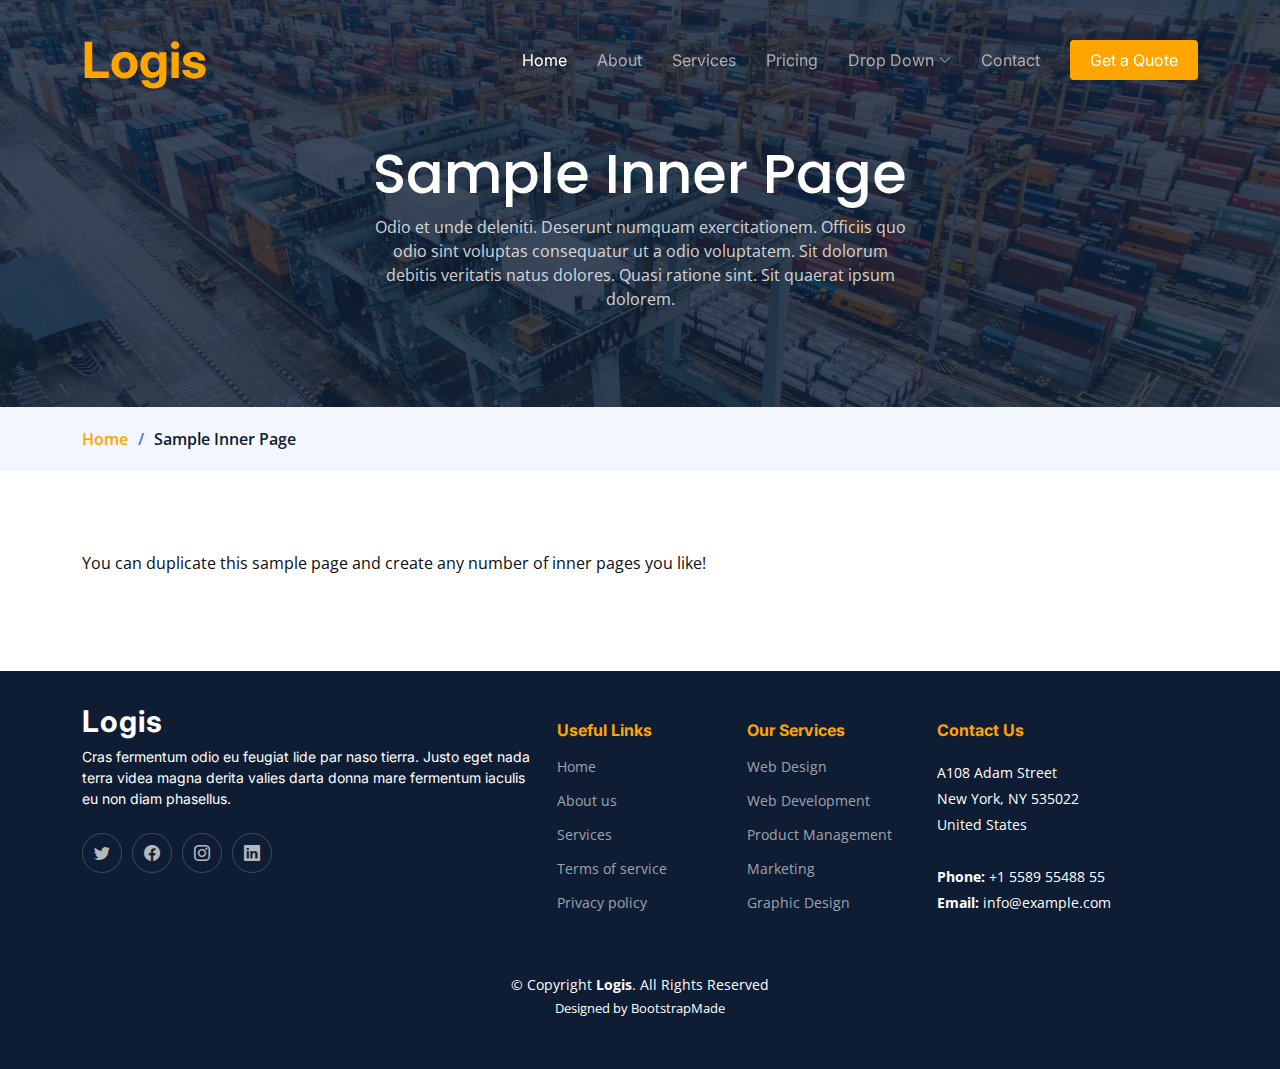
<file: sample-inner-page.html>
<!DOCTYPE html>
<html lang="en">

<head>
  <meta charset="utf-8">
  <meta content="width=device-width, initial-scale=1.0" name="viewport">

  <title>[Template] Sample Inner Page</title>
  <meta content="" name="description">
  <meta content="" name="keywords">

  <!-- Favicons -->
  <link href="assets/img/favicon.png" rel="icon">
  <link href="assets/img/apple-touch-icon.png" rel="apple-touch-icon">

  <!-- Google Fonts -->
  <link rel="preconnect" href="https://fonts.googleapis.com">
  <link rel="preconnect" href="https://fonts.gstatic.com" crossorigin>
  <link href="https://fonts.googleapis.com/css2?family=Open+Sans:ital,wght@0,300;0,400;0,500;0,600;0,700;1,300;1,400;1,600;1,700&family=Poppins:ital,wght@0,300;0,400;0,500;0,600;0,700;1,300;1,400;1,500;1,600;1,700&family=Inter:ital,wght@0,300;0,400;0,500;0,600;0,700;1,300;1,400;1,500;1,600;1,700&display=swap" rel="stylesheet">

  <!-- Vendor CSS Files -->
  <link href="assets/vendor/bootstrap/css/bootstrap.min.css" rel="stylesheet">
  <link href="assets/vendor/bootstrap-icons/bootstrap-icons.css" rel="stylesheet">
  <link href="assets/vendor/fontawesome-free/css/all.min.css" rel="stylesheet">
  <link href="assets/vendor/glightbox/css/glightbox.min.css" rel="stylesheet">
  <link href="assets/vendor/swiper/swiper-bundle.min.css" rel="stylesheet">
  <link href="assets/vendor/aos/aos.css" rel="stylesheet">

  <!-- Template Main CSS File -->
  <link href="assets/css/main.css" rel="stylesheet">

  <!-- =======================================================
  * Template Name: Logis
  * Updated: Jul 27 2023 with Bootstrap v5.3.1
  * Template URL: https://bootstrapmade.com/logis-bootstrap-logistics-website-template/
  * Author: BootstrapMade.com
  * License: https://bootstrapmade.com/license/
  ======================================================== -->
</head>

<body>

  <!-- ======= Header ======= -->
  <header id="header" class="header d-flex align-items-center fixed-top">
    <div class="container-fluid container-xl d-flex align-items-center justify-content-between">

      <a href="index.html" class="logo d-flex align-items-center">
        <!-- Uncomment the line below if you also wish to use an image logo -->
        <!-- <img src="assets/img/logo.png" alt=""> -->
        <h1>Logis</h1>
      </a>

      <i class="mobile-nav-toggle mobile-nav-show bi bi-list"></i>
      <i class="mobile-nav-toggle mobile-nav-hide d-none bi bi-x"></i>
      <nav id="navbar" class="navbar">
        <ul>
          <li><a href="index.html" class="active">Home</a></li>
          <li><a href="about.html">About</a></li>
          <li><a href="services.html">Services</a></li>
          <li><a href="pricing.html">Pricing</a></li>
          <li class="dropdown"><a href="#"><span>Drop Down</span> <i class="bi bi-chevron-down dropdown-indicator"></i></a>
            <ul>
              <li><a href="#">Drop Down 1</a></li>
              <li class="dropdown"><a href="#"><span>Deep Drop Down</span> <i class="bi bi-chevron-down dropdown-indicator"></i></a>
                <ul>
                  <li><a href="#">Deep Drop Down 1</a></li>
                  <li><a href="#">Deep Drop Down 2</a></li>
                  <li><a href="#">Deep Drop Down 3</a></li>
                  <li><a href="#">Deep Drop Down 4</a></li>
                  <li><a href="#">Deep Drop Down 5</a></li>
                </ul>
              </li>
              <li><a href="#">Drop Down 2</a></li>
              <li><a href="#">Drop Down 3</a></li>
              <li><a href="#">Drop Down 4</a></li>
            </ul>
          </li>
          <li><a href="contact.html">Contact</a></li>
          <li><a class="get-a-quote" href="get-a-quote.html">Get a Quote</a></li>
        </ul>
      </nav><!-- .navbar -->

    </div>
  </header><!-- End Header -->
  <!-- End Header -->

  <main id="main">

    <!-- ======= Breadcrumbs ======= -->
    <div class="breadcrumbs">
      <div class="page-header d-flex align-items-center" style="background-image: url('assets/img/page-header.jpg');">
        <div class="container position-relative">
          <div class="row d-flex justify-content-center">
            <div class="col-lg-6 text-center">
              <h2>Sample Inner Page</h2>
              <p>Odio et unde deleniti. Deserunt numquam exercitationem. Officiis quo odio sint voluptas consequatur ut a odio voluptatem. Sit dolorum debitis veritatis natus dolores. Quasi ratione sint. Sit quaerat ipsum dolorem.</p>
            </div>
          </div>
        </div>
      </div>
      <nav>
        <div class="container">
          <ol>
            <li><a href="index.html">Home</a></li>
            <li>Sample Inner Page</li>
          </ol>
        </div>
      </nav>
    </div><!-- End Breadcrumbs -->

    <section class="sample-page">
      <div class="container" data-aos="fade-up">
        <p>
          You can duplicate this sample page and create any number of inner pages you like!
        </p>
      </div>
    </section>

  </main><!-- End #main -->

  <!-- ======= Footer ======= -->
  <footer id="footer" class="footer">

    <div class="container">
      <div class="row gy-4">
        <div class="col-lg-5 col-md-12 footer-info">
          <a href="index.html" class="logo d-flex align-items-center">
            <span>Logis</span>
          </a>
          <p>Cras fermentum odio eu feugiat lide par naso tierra. Justo eget nada terra videa magna derita valies darta donna mare fermentum iaculis eu non diam phasellus.</p>
          <div class="social-links d-flex mt-4">
            <a href="#" class="twitter"><i class="bi bi-twitter"></i></a>
            <a href="#" class="facebook"><i class="bi bi-facebook"></i></a>
            <a href="#" class="instagram"><i class="bi bi-instagram"></i></a>
            <a href="#" class="linkedin"><i class="bi bi-linkedin"></i></a>
          </div>
        </div>

        <div class="col-lg-2 col-6 footer-links">
          <h4>Useful Links</h4>
          <ul>
            <li><a href="#">Home</a></li>
            <li><a href="#">About us</a></li>
            <li><a href="#">Services</a></li>
            <li><a href="#">Terms of service</a></li>
            <li><a href="#">Privacy policy</a></li>
          </ul>
        </div>

        <div class="col-lg-2 col-6 footer-links">
          <h4>Our Services</h4>
          <ul>
            <li><a href="#">Web Design</a></li>
            <li><a href="#">Web Development</a></li>
            <li><a href="#">Product Management</a></li>
            <li><a href="#">Marketing</a></li>
            <li><a href="#">Graphic Design</a></li>
          </ul>
        </div>

        <div class="col-lg-3 col-md-12 footer-contact text-center text-md-start">
          <h4>Contact Us</h4>
          <p>
            A108 Adam Street <br>
            New York, NY 535022<br>
            United States <br><br>
            <strong>Phone:</strong> +1 5589 55488 55<br>
            <strong>Email:</strong> info@example.com<br>
          </p>

        </div>

      </div>
    </div>

    <div class="container mt-4">
      <div class="copyright">
        &copy; Copyright <strong><span>Logis</span></strong>. All Rights Reserved
      </div>
      <div class="credits">
        <!-- All the links in the footer should remain intact. -->
        <!-- You can delete the links only if you purchased the pro version. -->
        <!-- Licensing information: https://bootstrapmade.com/license/ -->
        <!-- Purchase the pro version with working PHP/AJAX contact form: https://bootstrapmade.com/logis-bootstrap-logistics-website-template/ -->
        Designed by <a href="https://bootstrapmade.com/">BootstrapMade</a>
      </div>
    </div>

  </footer><!-- End Footer -->
  <!-- End Footer -->

  <a href="#" class="scroll-top d-flex align-items-center justify-content-center"><i class="bi bi-arrow-up-short"></i></a>

  <div id="preloader"></div>

  <!-- Vendor JS Files -->
  <script src="assets/vendor/bootstrap/js/bootstrap.bundle.min.js"></script>
  <script src="assets/vendor/purecounter/purecounter_vanilla.js"></script>
  <script src="assets/vendor/glightbox/js/glightbox.min.js"></script>
  <script src="assets/vendor/swiper/swiper-bundle.min.js"></script>
  <script src="assets/vendor/aos/aos.js"></script>
  <script src="assets/vendor/php-email-form/validate.js"></script>

  <!-- Template Main JS File -->
  <script src="assets/js/main.js"></script>

</body>

</html>
</file>
<file: assets/css/main.css>
:root {
  --font-default: "Open Sans", system-ui, -apple-system, "Segoe UI", Roboto, "Helvetica Neue", Arial, "Noto Sans", "Liberation Sans", sans-serif, "Apple Color Emoji", "Segoe UI Emoji", "Segoe UI Symbol", "Noto Color Emoji";
  --font-primary: "Inter", sans-serif;
  --font-secondary: "Poppins", sans-serif;
}

:root {
  --color-default: #0a0d13;
  --color-primary: orange;
  --color-secondary: #0e1d34;
}

:root {
  scroll-behavior: smooth;
}

body {
  font-family: var(--font-default);
  color: var(--color-default);
}

a {
  color: var(--color-primary);
  text-decoration: none;
}

a:hover {
  color: #406aff;
  text-decoration: none;
}

h1,
h2,
h3,
h4,
h5,
h6 {
  font-family: var(--font-primary);
  color:orange;
}



/*--------------------------------------------------------------
# Sections & Section Header
--------------------------------------------------------------*/
section {
  padding: 80px 0;
  overflow: hidden;
}

.section-header {
  text-align: center;
  padding: 30px 0;
  position: relative;
}

.section-header h2 {
  font-size: 32px;
  font-weight: 700;
  text-transform: uppercase;
  margin-bottom: 20px;
  padding-bottom: 0;
  color: #001973;
  position: relative;
  z-index: 2;
  margin-bottom: 20px;
  padding-bottom: 20px;
  position: relative;
}

.section-header h2:after {
  content: "";
  position: absolute;
  display: block;
  width: 50px;
  height: 3px;
  background: var(--color-primary);
  left: 0;
  right: 0;
  bottom: 0;
  margin: auto;
}

.section-header span {
  position: absolute;
  top: 46px;
  color: rgba(14, 29, 52, 0.06);
  left: 0;
  right: 0;
  z-index: 1;
  font-weight: 700;
  font-size: 56px;
  text-transform: uppercase;
  line-height: 0;
}

.section-header p {
  margin-bottom: 0;
  position: relative;
  z-index: 2;
}

@media (max-width: 640px) {
  .section-header h2 {
    font-size: 28px;
    margin-bottom: 15px;
  }

  .section-header span {
    font-size: 38px;
  }
}
.virtual-link {
  display: inline-block;
  padding: 10px 20px;
  background-color: whitesmoke;
  
  text-decoration: none;
  border-radius: 5px;
  position: relative;
  overflow: hidden;
  transition: background-color 0.3s;
  
}

/*--------------------------------------------------------------
# Breadcrumbs
--------------------------------------------------------------*/
.breadcrumbs .page-header {
  padding: 140px 0 80px 0;
  position: relative;
  background-size: cover;
  background-position: center;
  background-repeat: no-repeat;
}

.breadcrumbs .page-header:before {
  content: "";
  background-color: rgba(14, 29, 52, 0.8);
  position: absolute;
  inset: 0;
}

.breadcrumbs .page-header h2 {
  font-size: 56px;
  font-weight: 500;
  color: #fff;
  font-family: var(--font-secondary);
}

.breadcrumbs .page-header p {
  color: rgba(255, 255, 255, 0.8);
}

.breadcrumbs nav {
  background-color: #f3f6fc;
  padding: 20px 0;
}

.breadcrumbs nav ol {
  display: flex;
  flex-wrap: wrap;
  list-style: none;
  margin: 0;
  padding: 0;
  font-size: 16px;
  font-weight: 600;
  color: var(--color-secondary);
}

.breadcrumbs nav ol a {
  color: var(--color-primary);
  transition: 0.3s;
}

.breadcrumbs nav ol a:hover {
  text-decoration: underline;
}

.breadcrumbs nav ol li+li {
  padding-left: 10px;
}

.breadcrumbs nav ol li+li::before {
  display: inline-block;
  padding-right: 10px;
  color: #4278cc;
  content: "/";
}

/*--------------------------------------------------------------
# Scroll top button
--------------------------------------------------------------*/
.scroll-top {
  position: fixed;
  visibility: hidden;
  opacity: 0;
  right: 15px;
  bottom: 15px;
  z-index: 99999;
  background: var(--color-primary);
  width: 40px;
  height: 40px;
  border-radius: 4px;
  transition: all 0.4s;
}

.scroll-top i {
  font-size: 24px;
  color: #fff;
  line-height: 0;
}

.scroll-top:hover {
  background: rgba(13, 66, 255, 0.8);
  color: #fff;
}

.scroll-top.active {
  visibility: visible;
  opacity: 1;
}

/*--------------------------------------------------------------
# Preloader
--------------------------------------------------------------*/
#preloader {
  position: fixed;
  inset: 0;
  z-index: 9999;
  overflow: hidden;
  background: #fff;
  transition: all 0.6s ease-out;
  width: 100%;
  height: 100vh;
}

#preloader:before,
#preloader:after {
  content: "";
  position: absolute;
  border: 4px solid var(--color-primary);
  border-radius: 50%;
  animation: animate-preloader 2s cubic-bezier(0, 0.2, 0.8, 1) infinite;
}

#preloader:after {
  animation-delay: -0.5s;
}

@keyframes animate-preloader {
  0% {
    width: 10px;
    height: 10px;
    top: calc(50% - 5px);
    left: calc(50% - 5px);
    opacity: 1;
  }

  100% {
    width: 72px;
    height: 72px;
    top: calc(50% - 36px);
    left: calc(50% - 36px);
    opacity: 0;
  }
}

/*--------------------------------------------------------------
# Disable aos animation delay on mobile devices
--------------------------------------------------------------*/
@media screen and (max-width: 768px) {
  [data-aos-delay] {
    transition-delay: 0 !important;
  }
}

/*--------------------------------------------------------------
# Header
--------------------------------------------------------------*/
.header {
  transition: all 0.5s;
  z-index: 997;
  padding: 30px 0;
}

.header.sticked {
  background: rgba(14, 29, 52, 0.9);
  padding: 15px 0;
  box-shadow: 0px 2px 20px rgba(14, 29, 52, 0.1);
}

.header .logo img {
  max-height: 50px;
  margin-right: 6px;
}

.header .logo h1 {
  font-size: 50px;
  margin: 0;
  font-weight: 700;
  color:orange;
  font-family: var(--font-primary);
}
  .word .pick {
    color: whitesmoke;
    font-size: 30px;
}
.word{
  font-size: 30px;
}



/*--------------------------------------------------------------
# Desktop Navigation
--------------------------------------------------------------*/
@media (min-width: 1280px) {
  .navbar {
    padding: 0;
  }

  .navbar ul {
    margin: 0;
    padding: 0;
    display: flex;
    list-style: none;
    align-items: center;
  }

  .navbar li {
    position: relative;
  }

  .navbar a,
  .navbar a:focus {
    display: flex;
    align-items: center;
    justify-content: space-between;
    padding: 10px 0 10px 30px;
    font-family: var(--font-primary);
    font-size: 16px;
    font-weight: 400;
    color: rgba(255, 255, 255, 0.6);
    white-space: nowrap;
    transition: 0.3s;
  }

  .navbar a i,
  .navbar a:focus i {
    font-size: 12px;
    line-height: 0;
    margin-left: 5px;
  }

  .navbar a:hover,
  .navbar .active,
  .navbar .active:focus,
  .navbar li:hover>a {
    color: #fff;
  }

  .navbar .get-a-quote,
  .navbar .get-a-quote:focus {
    background: var(--color-primary);
    padding: 8px 20px;
    margin-left: 30px;
    border-radius: 4px;
    color: #fff;
  }

  .navbar .get-a-quote:hover,
  .navbar .get-a-quote:focus:hover {
    color: #fff;
    background: #2756ff;
  }

  .navbar .dropdown ul {
    display: block;
    position: absolute;
    left: 14px;
    top: calc(100% + 30px);
    margin: 0;
    padding: 10px 0;
    z-index: 99;
    opacity: 0;
    visibility: hidden;
    background: #fff;
    box-shadow: 0px 0px 30px rgba(127, 137, 161, 0.25);
    transition: 0.3s;
    border-radius: 4px;
  }

  .navbar .dropdown ul li {
    min-width: 200px;
  }

  .navbar .dropdown ul a {
    padding: 10px 20px;
    font-size: 15px;
    text-transform: none;
    font-weight: 400;
    color: var(--color-secondary);
  }

  .navbar .dropdown ul a i {
    font-size: 12px;
  }

  .navbar .dropdown ul a:hover,
  .navbar .dropdown ul .active:hover,
  .navbar .dropdown ul li:hover>a {
    color: var(--color-primary);
  }

  .navbar .dropdown:hover>ul {
    opacity: 1;
    top: 100%;
    visibility: visible;
  }

  .navbar .dropdown .dropdown ul {
    top: 0;
    left: calc(100% - 30px);
    visibility: hidden;
  }

  .navbar .dropdown .dropdown:hover>ul {
    opacity: 1;
    top: 0;
    left: 100%;
    visibility: visible;
  }
}

@media (min-width: 1280px) and (max-width: 1366px) {
  .navbar .dropdown .dropdown ul {
    left: -90%;
  }

  .navbar .dropdown .dropdown:hover>ul {
    left: -100%;
  }
}

@media (min-width: 1280px) {

  .mobile-nav-show,
  .mobile-nav-hide {
    display: none;
  }
}

/*--------------------------------------------------------------
# Mobile Navigation
--------------------------------------------------------------*/
@media (max-width: 1279px) {
  .navbar {
    position: fixed;
    top: 0;
    right: -100%;
    width: 100%;
    max-width: 400px;
    bottom: 0;
    transition: 0.3s;
    z-index: 9997;
  }

  .navbar ul {
    position: absolute;
    inset: 0;
    padding: 50px 0 10px 0;
    margin: 0;
    background: rgba(14, 29, 52, 0.9);
    overflow-y: auto;
    transition: 0.3s;
    z-index: 9998;
  }

  .navbar a,
  .navbar a:focus {
    display: flex;
    align-items: center;
    justify-content: space-between;
    padding: 12px 20px;
    font-family: var(--font-primary);
    font-size: 16px;
    font-weight: 500;
    color: rgba(255, 255, 255, 0.7);
    white-space: nowrap;
    transition: 0.3s;
  }

  .navbar a i,
  .navbar a:focus i {
    font-size: 12px;
    line-height: 0;
    margin-left: 5px;
  }

  .navbar a:hover,
  .navbar .active,
  .navbar .active:focus,
  .navbar li:hover>a {
    color: #fff;
  }

  .navbar .get-a-quote,
  .navbar .get-a-quote:focus {
    background: var(--color-primary);
    padding: 8px 20px;
    border-radius: 4px;
    margin: 15px;
    color: #fff;
  }

  .navbar .get-a-quote:hover,
  .navbar .get-a-quote:focus:hover {
    color: #fff;
    background: rgba(13, 66, 255, 0.8);
  }

  .navbar .dropdown ul,
  .navbar .dropdown .dropdown ul {
    position: static;
    display: none;
    padding: 10px 0;
    margin: 10px 20px;
    transition: all 0.5s ease-in-out;
    border: 1px solid #19335c;
  }

  .navbar .dropdown>.dropdown-active,
  .navbar .dropdown .dropdown>.dropdown-active {
    display: block;
  }

  .mobile-nav-show {
    color: #fff;
    font-size: 28px;
    cursor: pointer;
    line-height: 0;
    transition: 0.5s;
    z-index: 9999;
    margin-right: 10px;
  }

  .mobile-nav-hide {
    color: #fff;
    font-size: 32px;
    cursor: pointer;
    line-height: 0;
    transition: 0.5s;
    position: fixed;
    right: 20px;
    top: 20px;
    z-index: 9999;
  }

  .mobile-nav-active {
    overflow: hidden;
  }

  .mobile-nav-active .navbar {
    right: 0;
  }

  .mobile-nav-active .navbar:before {
    content: "";
    position: fixed;
    inset: 0;
    background: rgba(14, 29, 52, 0.8);
    z-index: 9996;
  }
}

/*--------------------------------------------------------------
# Featured Services Section
--------------------------------------------------------------*/
.featured-services .service-item {
  position: relative;
  height: 100%;
  margin-bottom: 20px;
}

.featured-services .service-item .icon {
  margin-right: 20px;
}

.featured-services .service-item .icon i {
  color: #001f8d;
  font-size: 48px;
  transition: 0.3s;
}

.featured-services .service-item:hover .icon {
  background: #fff;
}

.featured-services .service-item:hover .icon i {
  color: var(--color-primary);
}

.featured-services .service-item .title {
  font-weight: 700;
  margin-bottom: 10px;
  font-size: 20px;
  color: var(--color-secondary);
  transition: 0.3s;
}

.featured-services .service-item .description {
  font-size: 15px;
  color: #132848;
  margin-bottom: 10px;
}

.featured-services .service-item .readmore {
  display: flex;
  align-items: center;
  color: var(--color-secondary);
  transition: 0.3s;
  font-weight: 700;
  font-size: 14px;
}

.featured-services .service-item .readmore i {
  margin-left: 8px;
}

.featured-services .service-item:hover .title,
.featured-services .service-item:hover .readmore,
.featured-services .service-item:hover .icon i {
  color: var(--color-primary);
}

/*--------------------------------------------------------------
# About Us Section
--------------------------------------------------------------*/
.about .content h3 {
  font-weight: 700;
  font-size: 32px;
  font-family: var(--font-secondary);
  color: #001f8d;
}

.about .content ul {
  list-style: none;
  padding: 0;
}

.about .content ul li {
  display: flex;
  align-items: flex-start;
  margin-top: 40px;
}

.about .content ul i {
  flex-shrink: 0;
  font-size: 48px;
  color: var(--color-primary);
  margin-right: 20px;
  line-height: 0;
}

.about .content ul h5 {
  font-size: 18px;
  font-weight: 700;
  color: #19335c;
}

.about .content ul p {
  font-size: 15px;
}

.about .content p:last-child {
  margin-bottom: 0;
}

.about .play-btn {
  width: 94px;
  height: 94px;
  background: radial-gradient(var(--color-primary) 50%, rgba(13, 66, 255, 0.4) 52%);
  border-radius: 50%;
  display: block;
  position: absolute;
  left: calc(50% - 47px);
  top: calc(50% - 47px);
  overflow: hidden;
}

.about .play-btn:before {
  content: "";
  position: absolute;
  width: 120px;
  height: 120px;
  animation-delay: 0s;
  animation: pulsate-btn 2s;
  animation-direction: forwards;
  animation-iteration-count: infinite;
  animation-timing-function: steps;
  opacity: 1;
  border-radius: 50%;
  border: 5px solid rgba(13, 66, 255, 0.7);
  top: -15%;
  left: -15%;
  background: rgba(198, 16, 0, 0);
}

.about .play-btn:after {
  content: "";
  position: absolute;
  left: 50%;
  top: 50%;
  transform: translateX(-40%) translateY(-50%);
  width: 0;
  height: 0;
  border-top: 10px solid transparent;
  border-bottom: 10px solid transparent;
  border-left: 15px solid #fff;
  z-index: 100;
  transition: all 400ms cubic-bezier(0.55, 0.055, 0.675, 0.19);
}

.about .play-btn:hover:before {
  content: "";
  position: absolute;
  left: 50%;
  top: 50%;
  transform: translateX(-40%) translateY(-50%);
  width: 0;
  height: 0;
  border: none;
  border-top: 10px solid transparent;
  border-bottom: 10px solid transparent;
  border-left: 15px solid #fff;
  z-index: 200;
  animation: none;
  border-radius: 0;
}

.about .play-btn:hover:after {
  border-left: 15px solid var(--color-primary);
  transform: scale(20);
}

@keyframes pulsate-btn {
  0% {
    transform: scale(0.6, 0.6);
    opacity: 1;
  }

  100% {
    transform: scale(1, 1);
    opacity: 0;
  }
}

/*--------------------------------------------------------------
# Services Section
--------------------------------------------------------------*/
.services .card {
  border: 1px solid rgba(14, 29, 52, 0.15);
  background: #fff;
  position: relative;
  border-radius: 0;
  height: 100%;
}

.services .card .card-img {
  overflow: hidden;
  margin-bottom: 15px;
  border-radius: 0;
}

.services .card .card-img img {
  transition: 0.3s ease-in-out;
}

.services .card h3 {
  font-weight: 700;
  font-size: 18px;
  margin-bottom: 5px;
  padding: 10px 30px;
  text-transform: uppercase;
}

.services .card a {
  color: #001973;
  transition: 0.3;
}

.services .card a:hover {
  color: var(--color-primary);
}

.services .card p {
  padding: 0 30px;
  margin-bottom: 30px;
  color: var(--color-secondary);
  font-size: 15px;
}

.services .card:hover .card-img img {
  transform: scale(1.1);
}

/*--------------------------------------------------------------
# Call To Action Section
--------------------------------------------------------------*/
.call-to-action {
  background: linear-gradient(rgba(14, 29, 52, 0.6), rgba(14, 29, 52, 0.8)), url("../img/cta-bg.jpg") center center;
  background-size: cover;
  padding: 100px 0;
}

@media (min-width: 1365px) {
  .call-to-action {
    background-attachment: fixed;
  }
}

.call-to-action h3 {
  color: #fff;
  font-size: 28px;
  font-weight: 700;
}

.call-to-action p {
  color: #fff;
}

.call-to-action .cta-btn {
  font-family: var(--font-primary);
  font-weight: 500;
  font-size: 16px;
  letter-spacing: 1px;
  display: inline-block;
  padding: 12px 40px;
  border-radius: 5px;
  transition: 0.5s;
  margin: 10px;
  border: 2px solid #fff;
  color: #fff;
}

.call-to-action .cta-btn:hover {
  background: var(--color-primary);
  border: 2px solid var(--color-primary);
}

/*--------------------------------------------------------------
# Features Section
--------------------------------------------------------------*/
.features {
  padding-top: 80px;
}

.features .features-item+.features-item {
  margin-top: 100px;
}

@media (max-width: 640px) {
  .features .features-item+.features-item {
    margin-top: 40px;
  }
}

.features .features-item h3 {
  font-weight: 600;
  font-size: 26px;
  color: #001973;
}

.features .features-item ul {
  list-style: none;
  padding: 0;
}

.features .features-item ul li {
  padding-bottom: 10px;
}

.features .features-item ul li:last-child {
  padding-bottom: 0;
}

.features .features-item ul i {
  font-size: 20px;
  padding-right: 4px;
  color: var(--color-primary);
}

.features .features-item p:last-child {
  margin-bottom: 0;
}

/*--------------------------------------------------------------
# Pricing Section
--------------------------------------------------------------*/
.pricing .pricing-item {
  padding: 60px 40px;
  box-shadow: 0 3px 20px -2px rgba(108, 117, 125, 0.15);
  background: #fff;
  height: 100%;
  border-top: 4px solid #fff;
  border-radius: 5px;
}

.pricing h3 {
  font-weight: 600;
  margin-bottom: 15px;
  font-size: 20px;
  color: var(--color-secondary);
}

.pricing h4 {
  font-size: 48px;
  color: var(--color-primary);
  font-weight: 400;
  font-family: var(--font-primary);
  margin-bottom: 25px;
}

.pricing h4 sup {
  font-size: 28px;
}

.pricing h4 span {
  color: rgba(108, 117, 125, 0.8);
  font-size: 18px;
}

.pricing ul {
  padding: 20px 0;
  list-style: none;
  color: #6c757d;
  text-align: left;
  line-height: 20px;
}

.pricing ul li {
  padding: 10px 0;
  display: flex;
  align-items: center;
}

.pricing ul i {
  color: #059652;
  font-size: 24px;
  padding-right: 3px;
}

.pricing ul .na {
  color: rgba(108, 117, 125, 0.5);
}

.pricing ul .na i {
  color: rgba(108, 117, 125, 0.5);
}

.pricing ul .na span {
  text-decoration: line-through;
}

.pricing .buy-btn {
  display: inline-block;
  padding: 12px 35px;
  border-radius: 4px;
  color: var(--color-primary);
  transition: none;
  font-size: 16px;
  font-weight: 500;
  font-family: var(--font-primary);
  transition: 0.3s;
  border: 1px solid var(--color-primary);
}

.pricing .buy-btn:hover {
  background: var(--color-primary);
  color: #fff;
}

.pricing .featured {
  border-top-color: var(--color-primary);
}

.pricing .featured .buy-btn {
  background: var(--color-primary);
  color: #fff;
}

@media (max-width: 992px) {
  .pricing .box {
    max-width: 60%;
    margin: 0 auto 30px auto;
  }
}

@media (max-width: 767px) {
  .pricing .box {
    max-width: 80%;
    margin: 0 auto 30px auto;
  }
}

@media (max-width: 420px) {
  .pricing .box {
    max-width: 100%;
    margin: 0 auto 30px auto;
  }
}

/*--------------------------------------------------------------
# Frequently Asked Questions Section
--------------------------------------------------------------*/
.faq {
  padding-top: 80px;
}

.faq .accordion-item {
  border: 0;
  margin-bottom: 10px;
}

.faq .accordion-collapse {
  border: 0;
}

.faq .accordion-button {
  padding: 15px 30px 20px 60px;
  font-weight: 600;
  border: 0;
  font-size: 18px;
  color: var(--color-default);
  text-align: left;
  background: rgba(14, 29, 52, 0.03);
  border-radius: 5px;
}

.faq .accordion-button:focus {
  box-shadow: none;
}

.faq .accordion-button:not(.collapsed) {
  color: var(--color-primary);
  border-bottom: 0;
  box-shadow: none;
}

.faq .question-icon {
  position: absolute;
  top: 14px;
  left: 25px;
  font-size: 20px;
  color: var(--color-primary);
}

.faq .accordion-button:after {
  position: absolute;
  right: 15px;
  top: 15px;
}

.faq .accordion-body {
  padding: 0 30px 25px 60px;
  border: 0;
  background: rgba(14, 29, 52, 0.03);
  border-radius: 5px;
}

/*--------------------------------------------------------------
# Testimonials Section
--------------------------------------------------------------*/
.testimonials {
  padding: 80px 0;
  background: url("../img/testimonials-bg.jpg") no-repeat;
  background-position: center center;
  background-size: cover;
  position: relative;
}

.testimonials::before {
  content: "";
  position: absolute;
  inset: 0;
  background: rgba(14, 29, 52, 0.7);
}

.testimonials .section-header {
  margin-bottom: 40px;
}

.testimonials .testimonials-carousel,
.testimonials .testimonials-slider {
  overflow: hidden;
}

.testimonials .testimonial-item {
  text-align: center;
  color: #fff;
}

.testimonials .testimonial-item .testimonial-img {
  width: 100px;
  border-radius: 50%;
  border: 6px solid rgba(255, 255, 255, 0.15);
  margin: 0 auto;
}

.testimonials .testimonial-item h3 {
  font-size: 20px;
  font-weight: bold;
  margin: 10px 0 5px 0;
  color: #fff;
}

.testimonials .testimonial-item h4 {
  font-size: 14px;
  color: rgba(255, 255, 255, 0.6);
  margin: 0 0 15px 0;
}

.testimonials .testimonial-item .stars {
  margin-bottom: 15px;
}

.testimonials .testimonial-item .stars i {
  color: #ffc107;
  margin: 0 1px;
}

.testimonials .testimonial-item .quote-icon-left,
.testimonials .testimonial-item .quote-icon-right {
  color: rgba(255, 255, 255, 0.6);
  font-size: 26px;
  line-height: 0;
}

.testimonials .testimonial-item .quote-icon-left {
  display: inline-block;
  left: -5px;
  position: relative;
}

.testimonials .testimonial-item .quote-icon-right {
  display: inline-block;
  right: -5px;
  position: relative;
  top: 10px;
  transform: scale(-1, -1);
}

.testimonials .testimonial-item p {
  font-style: italic;
  margin: 0 auto 15px auto;
}

.testimonials .swiper-pagination {
  margin-top: 20px;
  position: relative;
}

.testimonials .swiper-pagination .swiper-pagination-bullet {
  width: 12px;
  height: 12px;
  background-color: rgba(255, 255, 255, 0.4);
  opacity: 0.5;
}

.testimonials .swiper-pagination .swiper-pagination-bullet-active {
  background-color: #fff;
  opacity: 1;
}

@media (min-width: 992px) {
  .testimonials .testimonial-item p {
    width: 80%;
  }
}

/*--------------------------------------------------------------
# Stats Counter Section
--------------------------------------------------------------*/
.stats-counter .stats-item {
  padding: 30px;
  width: 100%;
}

.stats-counter .stats-item span {
  font-size: 48px;
  display: block;
  color: var(--color-secondary);
  font-weight: 700;
  margin-bottom: 20px;
  padding-bottom: 20px;
  position: relative;
}

.stats-counter .stats-item span:after {
  content: "";
  position: absolute;
  display: block;
  width: 25px;
  height: 3px;
  background: var(--color-primary);
  left: 0;
  right: 0;
  bottom: 0;
  margin: auto;
}

.stats-counter .stats-item p {
  padding: 0;
  margin: 0;
  font-family: var(--font-primary);
  font-size: 15px;
  font-weight: 500;
  color: var(--color-secondary);
}

/*--------------------------------------------------------------
# Our Team Section
--------------------------------------------------------------*/
.team .member {
  text-align: center;
  margin-bottom: 20px;
  background: #fff;
  border: 1px solid rgba(14, 29, 52, 0.15);
}

.team .member img {
  margin: -1px -1px 30px -1px;
}

.team .member .member-content {
  padding: 0 20px 30px 20px;
}

.team .member h4 {
  font-weight: 700;
  margin-bottom: 2px;
  font-size: 18px;
}

.team .member span {
  font-style: italic;
  display: block;
  font-size: 13px;
  color: #6c757d;
}

.team .member p {
  padding-top: 10px;
  font-size: 14px;
  font-style: italic;
  color: #6c757d;
}

.team .member .social {
  margin-top: 15px;
}

.team .member .social a {
  color: rgba(14, 29, 52, 0.5);
  transition: 0.3s;
}

.team .member .social a:hover {
  color: var(--color-primary);
}

.team .member .social i {
  font-size: 18px;
  margin: 0 2px;
}

/*--------------------------------------------------------------
# Horizontal Pricing Section
--------------------------------------------------------------*/
.horizontal-pricing .pricing-item {
  box-shadow: 0 3px 20px -2px rgba(108, 117, 125, 0.15);
  padding-bottom: 30px;
  background: #fff;
  height: 100%;
  position: relative;
}

.horizontal-pricing h3 {
  font-weight: 700;
  margin-bottom: 0;
  font-size: 24px;
  color: var(--color-secondary);
}

.horizontal-pricing h4 {
  font-size: 48px;
  color: var(--color-primary);
  font-weight: 400;
  font-family: var(--font-primary);
  margin-bottom: 25px;
  text-align: center;
}

.horizontal-pricing h4 sup {
  font-size: 28px;
}

.horizontal-pricing h4 span {
  color: rgba(108, 117, 125, 0.8);
  font-size: 18px;
}

.horizontal-pricing ul {
  padding: 20px 0;
  list-style: none;
  color: #6c757d;
  text-align: left;
  line-height: 20px;
}

.horizontal-pricing ul li {
  padding-top: 15px;
  display: flex;
  align-items: center;
}

.horizontal-pricing ul i {
  color: #059652;
  font-size: 24px;
  padding-right: 3px;
}

.horizontal-pricing ul .na {
  color: rgba(108, 117, 125, 0.5);
}

.horizontal-pricing ul .na i {
  color: rgba(108, 117, 125, 0.5);
}

.horizontal-pricing ul .na span {
  text-decoration: line-through;
}

.horizontal-pricing .buy-btn {
  display: inline-block;
  padding: 12px 40px;
  border-radius: 4px;
  color: #fff;
  background-color: var(--color-primary);
  border: 2px solid var(--color-primary);
  transition: none;
  font-size: 16px;
  font-weight: 500;
  transition: 0.3s;
  font-family: var(--font-primary);
}

.horizontal-pricing .buy-btn:hover {
  background: #406aff;
  border-color: #406aff;
}

.horizontal-pricing .featured {
  background: var(--color-primary);
}

.horizontal-pricing .featured h3,
.horizontal-pricing .featured h4,
.horizontal-pricing .featured h4 span,
.horizontal-pricing .featured ul,
.horizontal-pricing .featured ul .na,
.horizontal-pricing .featured ul i,
.horizontal-pricing .featured ul .na i {
  color: #fff;
}

.horizontal-pricing .featured .buy-btn {
  background: var(--color-primary);
  color: #fff;
  border-color: #fff;
}

.horizontal-pricing .featured .buy-btn:hover {
  background: #fff;
  color: var(--color-primary);
}

/*--------------------------------------------------------------
# Get a Quote Section
--------------------------------------------------------------*/
.get-a-quote .quote-bg {
  min-height: 500px;
  background-size: cover;
  background-position: center;
}

.get-a-quote .php-email-form {
  background: #f3f6fc;
  padding: 40px;
  height: 100%;
}

@media (max-width: 575px) {
  .get-a-quote .php-email-form {
    padding: 20px;
  }
}

.get-a-quote .php-email-form h3 {
  font-size: 14px;
  font-weight: 700;
  text-transform: uppercase;
  letter-spacing: 1px;
}

.get-a-quote .php-email-form h4 {
  font-size: 14px;
  font-weight: 700;
  text-transform: uppercase;
  letter-spacing: 1px;
  margin: 20px 0 0 0;
}

.get-a-quote .php-email-form p {
  font-size: 14px;
  margin-bottom: 20px;
}

.get-a-quote .php-email-form .error-message {
  display: none;
  color: #fff;
  background: #df1529;
  text-align: left;
  padding: 15px;
  margin-bottom: 24px;
  font-weight: 600;
}

.get-a-quote .php-email-form .sent-message {
  display: none;
  color: #fff;
  background: #059652;
  text-align: center;
  padding: 15px;
  margin-bottom: 24px;
  font-weight: 600;
}

.get-a-quote .php-email-form .loading {
  display: none;
  background: #fff;
  text-align: center;
  padding: 15px;
  margin-bottom: 24px;
}

.get-a-quote .php-email-form .loading:before {
  content: "";
  display: inline-block;
  border-radius: 50%;
  width: 24px;
  height: 24px;
  margin: 0 10px -6px 0;
  border: 3px solid #059652;
  border-top-color: #fff;
  animation: animate-loading 1s linear infinite;
}

.get-a-quote .php-email-form input,
.get-a-quote .php-email-form textarea {
  border-radius: 0;
  box-shadow: none;
  font-size: 14px;
  border-radius: 0;
}

.get-a-quote .php-email-form input:focus,
.get-a-quote .php-email-form textarea:focus {
  border-color: var(--color-primary);
}

.get-a-quote .php-email-form input {
  padding: 12px 15px;
}

.get-a-quote .php-email-form textarea {
  padding: 12px 15px;
}

.get-a-quote .php-email-form button[type=submit] {
  background: var(--color-primary);
  border: 0;
  padding: 10px 30px;
  color: #fff;
  transition: 0.4s;
  border-radius: 4px;
}

.get-a-quote .php-email-form button[type=submit]:hover {
  background: rgba(13, 66, 255, 0.8);
}

@keyframes animate-loading {
  0% {
    transform: rotate(0deg);
  }

  100% {
    transform: rotate(360deg);
  }
}

/*--------------------------------------------------------------
# Contact Section
--------------------------------------------------------------*/
.contact .info-item+.info-item {
  margin-top: 40px;
}

.contact .info-item i {
  font-size: 20px;
  background: var(--color-primary);
  color: #fff;
  width: 44px;
  height: 44px;
  display: flex;
  justify-content: center;
  align-items: center;
  border-radius: 4px;
  transition: all 0.3s ease-in-out;
  margin-right: 15px;
}

.contact .info-item h4 {
  padding: 0;
  font-size: 20px;
  font-weight: 600;
  margin-bottom: 5px;
  color: var(--color-secondary);
}

.contact .info-item p {
  padding: 0;
  margin-bottom: 0;
  font-size: 14px;
  color: rgba(14, 29, 52, 0.8);
}

.contact .php-email-form {
  width: 100%;
  background: #fff;
}

.contact .php-email-form .form-group {
  padding-bottom: 8px;
}

.contact .php-email-form .error-message {
  display: none;
  color: #fff;
  background: #df1529;
  text-align: left;
  padding: 15px;
  font-weight: 600;
}

.contact .php-email-form .error-message br+br {
  margin-top: 25px;
}

.contact .php-email-form .sent-message {
  display: none;
  color: #fff;
  background: #059652;
  text-align: center;
  padding: 15px;
  font-weight: 600;
}

.contact .php-email-form .loading {
  display: none;
  background: #fff;
  text-align: center;
  padding: 15px;
}

.contact .php-email-form .loading:before {
  content: "";
  display: inline-block;
  border-radius: 50%;
  width: 24px;
  height: 24px;
  margin: 0 10px -6px 0;
  border: 3px solid #059652;
  border-top-color: #fff;
  animation: animate-loading 1s linear infinite;
}

.contact .php-email-form input,
.contact .php-email-form textarea {
  border-radius: 4px;
  box-shadow: none;
  font-size: 14px;
}

.contact .php-email-form input {
  height: 44px;
}

.contact .php-email-form textarea {
  padding: 10px 12px;
}

.contact .php-email-form button[type=submit] {
  background: var(--color-primary);
  border: 0;
  padding: 10px 35px;
  color: #fff;
  transition: 0.4s;
  border-radius: 5px;
}

.contact .php-email-form button[type=submit]:hover {
  background: rgba(13, 66, 255, 0.8);
}

@keyframes animate-loading {
  0% {
    transform: rotate(0deg);
  }

  100% {
    transform: rotate(360deg);
  }
}

/*--------------------------------------------------------------
# Service Details Section
--------------------------------------------------------------*/
.service-details .services-list {
  padding: 10px 30px;
  border: 1px solid #d3dff3;
  margin-bottom: 20px;
}

.service-details .services-list a {
  display: block;
  line-height: 1;
  padding: 8px 0 8px 15px;
  border-left: 3px solid #c2cbdf;
  margin: 20px 0;
  color: var(--color-secondary);
  transition: 0.3s;
}

.service-details .services-list a.active {
  font-weight: 700;
  border-color: var(--color-primary);
}

.service-details .services-list a:hover {
  border-color: var(--color-primary);
}

.service-details .services-img {
  margin-bottom: 20px;
}

.service-details h3 {
  font-size: 28px;
  font-weight: 700;
  color: var(--color-secondary);
}

.service-details h4 {
  font-size: 20px;
  font-weight: 700;
  color: var(--color-secondary);
}

.service-details p {
  font-size: 15px;
}

.service-details ul {
  list-style: none;
  padding: 0;
  font-size: 15px;
}

.service-details ul li {
  padding: 5px 0;
  display: flex;
  align-items: center;
}

.service-details ul i {
  font-size: 20px;
  margin-right: 8px;
  color: var(--color-primary);
}

/*--------------------------------------------------------------
# Hero Section
--------------------------------------------------------------*/
.hero {
  width: 100%;
  min-height: 50vh;
  background-color: var(--color-secondary);
  background-image: url("../img/hero-bg.png");
  background-size: cover;
  background-position: center;
  position: relative;
  padding: 120px 0 60px 0;
  color: rgba(255, 255, 255, 0.8);
}

.hero h2 {
  margin-bottom: 20px;
  padding: 0;
  font-size: 48px;
  font-weight: 700;
  color: #fff;
}

@media (max-width: 575px) {
  .hero h2 {
    font-size: 30px;
  }
}

.hero p {
  font-size: 15px;
  font-weight: 400;
  margin-bottom: 40px;
}

.hero form {
  background: #fff;
  padding: 10px;
  border-radius: 10px;
}

.hero form .form-control {
  padding-top: 18px;
  padding-bottom: 18px;
  padding-left: 20px;
  padding-right: 20px;
  border: none;
  margin-right: 10px;
  border: none !important;
  background: none !important;
}

.hero form .form-control:hover,
.hero form .form-control:focus {
  outline: none;
  box-shadow: none;
}

.hero form .btn-primary {
  background-color: var(--color-primary);
  padding: 15px 30px;
}

.hero form .btn-primary:hover {
  background-color: #2756ff;
}

.hero .stats-item {
  padding: 30px;
  width: 100%;
}

.hero .stats-item span {
  font-size: 32px;
  display: block;
  font-weight: 700;
  margin-bottom: 15px;
  padding-bottom: 15px;
  position: relative;
}

.hero .stats-item span:after {
  content: "";
  position: absolute;
  display: block;
  width: 20px;
  height: 3px;
  background: var(--color-primary);
  left: 0;
  right: 0;
  bottom: 0;
  margin: auto;
}

.hero .stats-item p {
  padding: 0;
  margin: 0;
  font-family: var(--font-primary);
  font-size: 15px;
  font-weight: 600;
}

/*--------------------------------------------------------------
# Footer
--------------------------------------------------------------*/
.footer {
  font-size: 14px;
  background-color: var(--color-secondary);
  padding: 50px 0;
  color: white;
}

.footer .footer-info .logo {
  line-height: 0;
  margin-bottom: 25px;
}

.footer .footer-info .logo img {
  max-height: 40px;
  margin-right: 6px;
}

.footer .footer-info .logo span {
  font-size: 30px;
  font-weight: 700;
  letter-spacing: 1px;
  color: #fff;
  font-family: var(--font-primary);
}

.footer .footer-info p {
  font-size: 14px;
  font-family: var(--font-primary);
}

.footer .social-links a {
  display: flex;
  align-items: center;
  justify-content: center;
  width: 40px;
  height: 40px;
  border-radius: 50%;
  border: 1px solid rgba(255, 255, 255, 0.2);
  font-size: 16px;
  color: rgba(255, 255, 255, 0.7);
  margin-right: 10px;
  transition: 0.3s;
}

.footer .social-links a:hover {
  color: #fff;
  border-color: #fff;
}

.footer h4 {
  font-size: 16px;
  font-weight: bold;
  position: relative;
  padding-bottom: 12px;
}

.footer .footer-links {
  margin-bottom: 30px;
}

.footer .footer-links ul {
  list-style: none;
  padding: 0;
  margin: 0;
}

.footer .footer-links ul i {
  padding-right: 2px;
  color: rgba(13, 66, 255, 0.8);
  font-size: 12px;
  line-height: 0;
}

.footer .footer-links ul li {
  padding: 10px 0;
  display: flex;
  align-items: center;
}

.footer .footer-links ul li:first-child {
  padding-top: 0;
}

.footer .footer-links ul a {
  color: rgba(255, 255, 255, 0.6);
  transition: 0.3s;
  display: inline-block;
  line-height: 1;
}

.footer .footer-links ul a:hover {
  color: #fff;
}

.footer .footer-contact p {
  line-height: 26px;
}

.footer .copyright {
  text-align: center;
}

.footer .credits {
  padding-top: 4px;
  text-align: center;
  font-size: 13px;
}

.footer .credits a {
  color: #fff;
}
</file>
